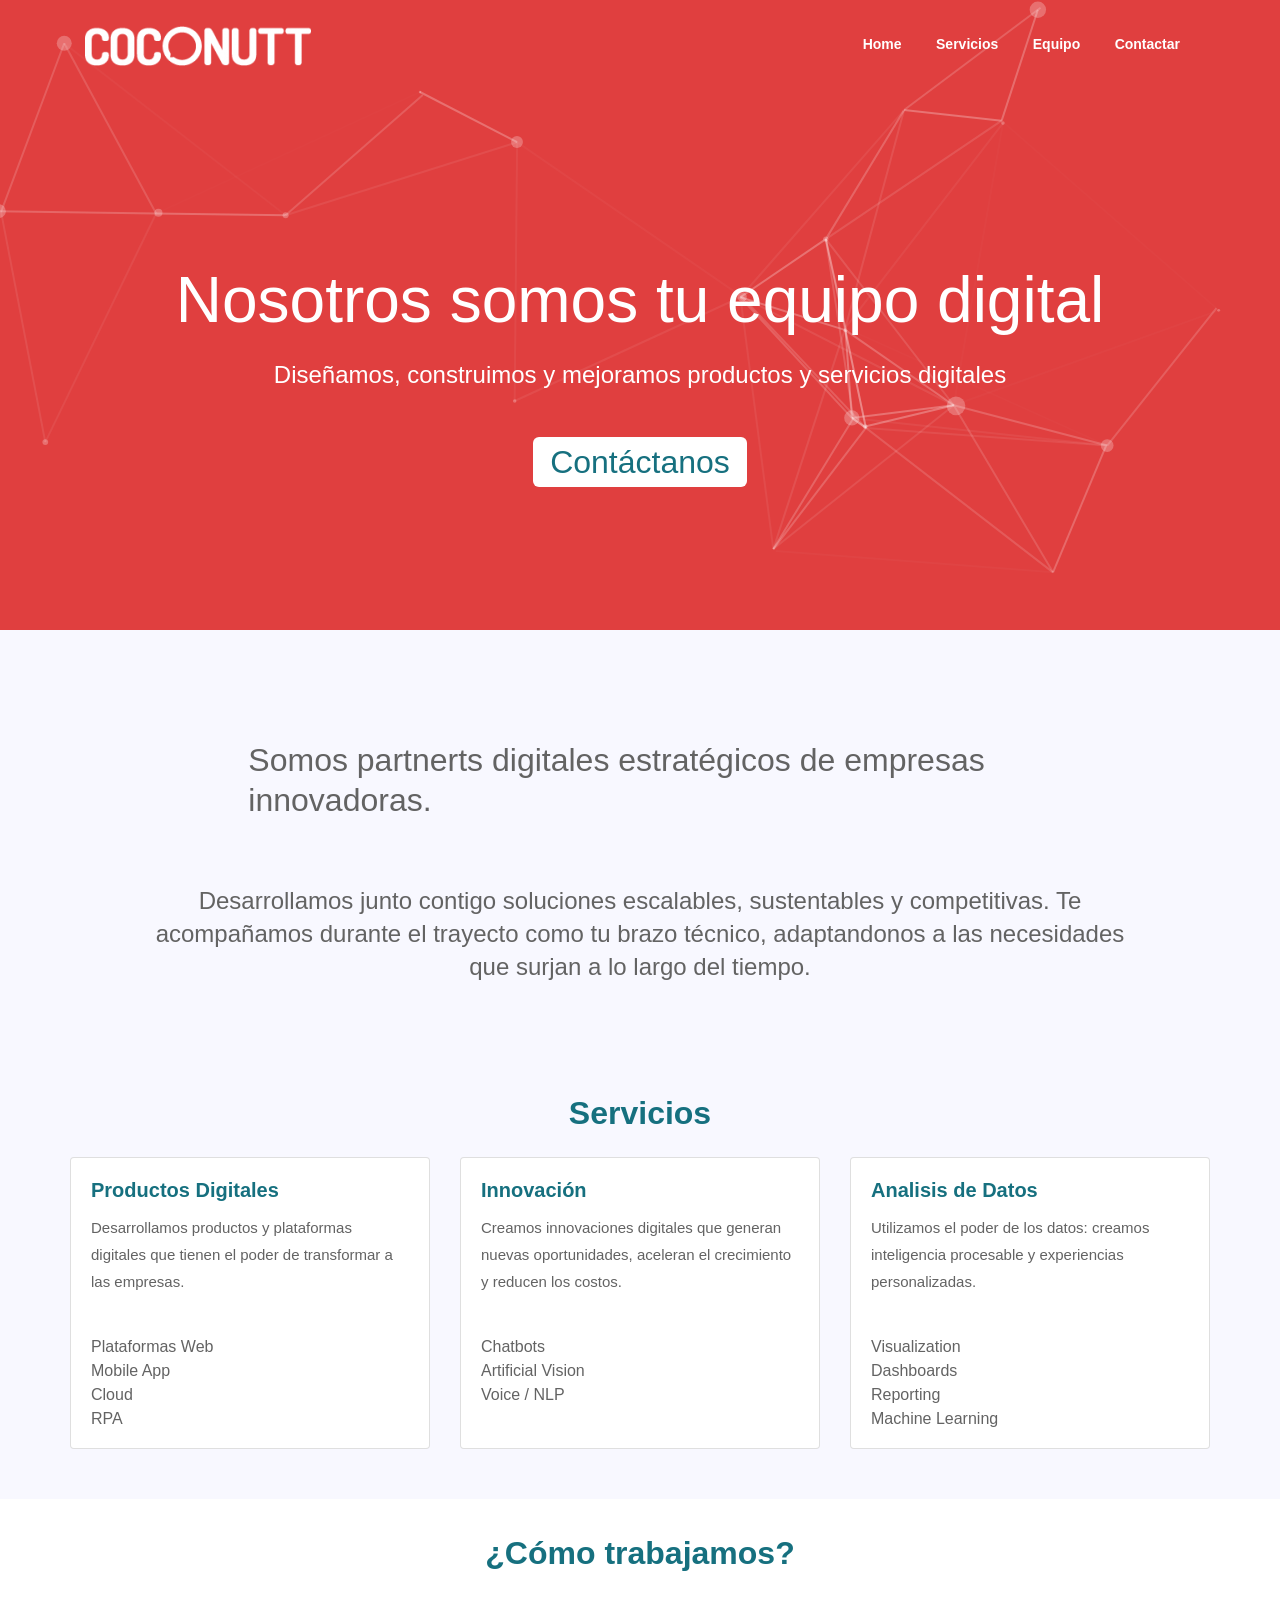
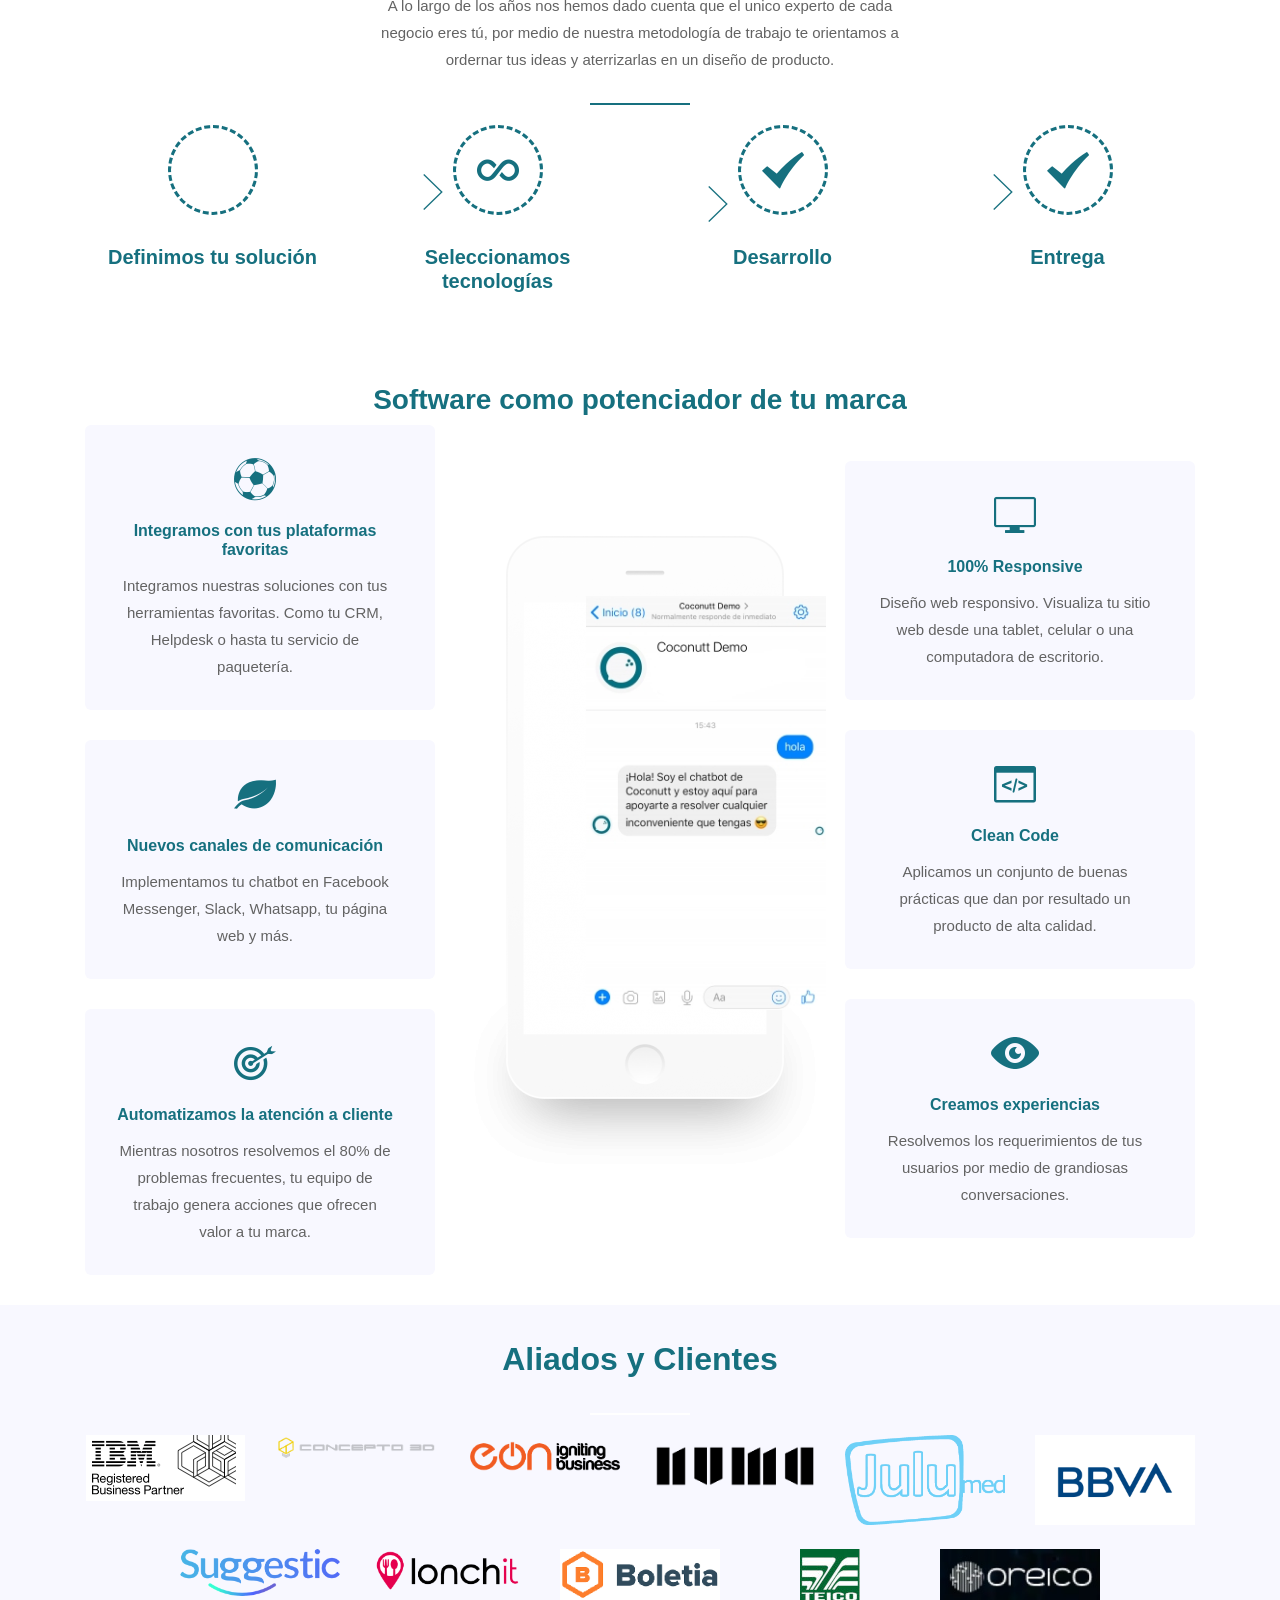
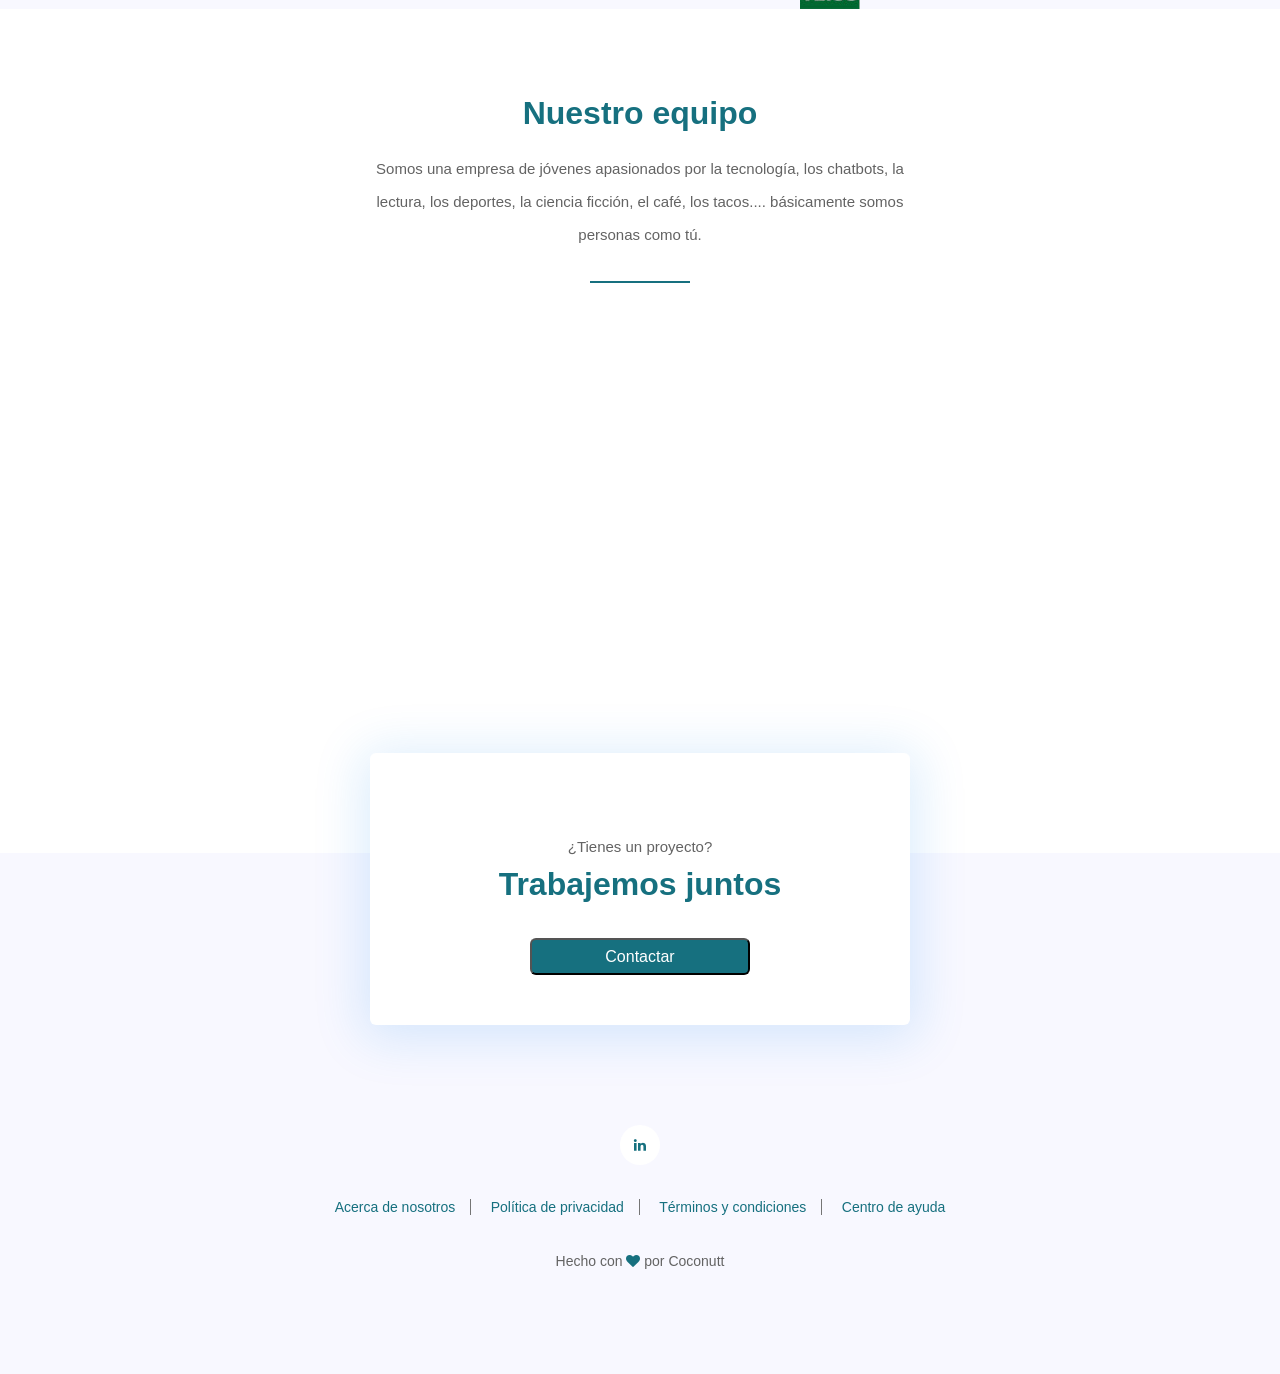
<file: index.html>
<!doctype html>
<html lang="en">
   <head>
      <meta charset="UTF-8">
      <meta name="description" content="">
      <meta http-equiv="X-UA-Compatible" content="IE=edge">
      <meta name="viewport" content="width=device-width, initial-scale=1, shrink-to-fit=no">
      <!-- The above 4 meta tags *must* come first in the head; any other head content must come *after* these tags -->
      <!-- Title  -->
      <title>Coconutt - Atención a cliente con Inteligencia Artificial</title>
      <!-- Favicon  -->
      <link rel="icon" href="assets/icons/29089382-0-foto-perfil-verde-co.png">
      <!-- Style CSS -->
      <link rel="stylesheet" href="style.css">
      <!-- <link href="https://unpkg.com/tailwindcss@^1.0/dist/tailwind.min.css" rel="stylesheet"> -->
   </head>
   <body class="apland-rajshahi-version">
      <!-- Preloader -->
      <div id="preloader">
         <div class="apland-load"></div>
      </div>
      <!--registro  Modal -->
      <div class="modal fade" id="exampleModal" tabindex="-1" role="dialog" aria-labelledby="exampleModalLabel"
         aria-hidden="true">
         <div class="modal-dialog" role="document" style="margin-top: 6rem;">
            <div class="modal-content">
               <div class="modal-header">
                  <h5 class="modal-title" id="exampleModalLabel">Contáctanos</h5>
                  <button type="button" class="close" data-dismiss="modal" aria-label="Close">
                  <span aria-hidden="true">&times;</span>
                  </button>
               </div>
               <div class="modal-body">
                  <script charset="utf-8" type="text/javascript" src="//js.hsforms.net/forms/shell.js"></script>
                  <script>
                     hbspt.forms.create({
                         portalId: "3052732",
                         formId: "0ac60a38-6502-4aac-b3eb-a36c41a5838d"
                     });
                  </script>
               </div>
            </div>
         </div>
      </div>
      <!--registro  Modal -->
      <!-- ***** Header Start ***** -->
      <header class="header_area white-nav">
         <div class="main_header_area">
            <div class="classy-nav-container breakpoint-off">
               <div class="container">
                  <nav class="classy-navbar justify-content-between" id="aplandNav">
                     <!-- Logo -->
                     <a class="nav-brand" href="index.html"><img
                        src="assets/icons/1536193004-34114191-226x40-Recurso-26.png" alt=""></a>
                     <!-- Navbar Toggler -->
                     <div class="classy-navbar-toggler">
                        <span class="navbarToggler"><span></span><span></span><span></span></span>
                     </div>
                     <!-- Menu -->
                     <div class="classy-menu">
                        <!-- close btn -->
                        <div class="classycloseIcon">
                           <div class="cross-wrap"><span class="top"></span><span class="bottom"></span></div>
                        </div>
                        <!-- Nav Start -->
                        <div class="classynav">
                           <ul id="corenav">
                              <li class="active"><a href="#home">Home</a></li>
                              <li><a href="#servicios">Servicios</a></li>
                              <li><a href="#team">Equipo</a></li>
                              <!--li><a href="#">Blog</a>
                                 <ul class="dropdown">
                                     <li><a href="blog-card.html">Blog Card</a></li>
                                     <li><a href="blog-card-sidebar.html">Blog Card Sidebar</a></li>
                                     <li><a href="https://medium.com/coconutt-chatbots-en-espa%C3%B1ol/7-beneficios-de-tener-un-chatbot-en-tu-negoc">7 Beneficios de tener un chatbot en tu negocio</a></li>
                                     <li><a href="https://medium.com/coconutt-chatbots-en-español/5-razones-por-las-cuales-las-empresas-que-no-tengan-un-chatbot-quebrarán-en-el-2025-4c2829056135">Empresas quebrarán 2025</a></li>
                                     <li><a href="https://medium.com/coconutt-chatbots-en-español/en-el-futuro-todos-tendremos-nuestra-propia-inteligencia-artificial-57bea6944407">El futuro de la IA</a></li>
                                 </ul>
                                 </li-->
                              <li><a href="#contact">Contactar</a></li>
                           </ul>
                        </div>
                        <!-- Nav End -->
                     </div>
                  </nav>
               </div>
            </div>
         </div>
      </header>
      <!-- ***** Header End ***** -->
      <!-- ***** Header Start ***** -->
      <header class="video_on_header" id="home">
         <div class="video_on_header__container" id="particles-js">
         </div>
         <div class="video_on_header__body">
            <div class="video_on_header__text_white video_on_header__text_white--head">Nosotros somos tu equipo digital
            </div>
            <p class="video_on_header__text_white video_on_header__text_white--body mt-10 body__interline">
               Diseñamos, construimos y mejoramos productos y servicios digitales
            </p>
            <button class="btn btnme_contact_me"  data-toggle="modal" data-target="#exampleModal">Contáctanos</button>
         </div>
      </header>
      <!-- ***** Header STOP***** -->
      <!-- ***** Price and Plans Area Start ***** -->
      <div class="price_plan_area section_padding_100_70 row" id="servicios">
         <section class="row que_hacemos" id="que_hacemos">
            <p class="offset-md-2 col-md-8 que_hacemos__title text-ligth title__interline">
               Somos partnerts digitales estratégicos de empresas innovadoras.
            </p>
            <p class="que_hacemos__body text-ligth offset-1 col-10 mt-5 body__interline">
               Desarrollamos junto contigo soluciones escalables, sustentables y competitivas. Te acompañamos durante
               el trayecto como tu brazo técnico, adaptandonos a las necesidades que surjan a lo largo del tiempo.
            </p>
         </section>
         <div class="container">
            <div class="row justify-content-center">
               <div class="col-12 col-sm-8 col-lg-6">
                  <!-- Section Heading -->
                  <div class="section_heading text-center">
                     <h3>Servicios</h3>
                  </div>
               </div>
            </div>
            <div class="row services__carrousel--display">
               <div id="carouselExampleIndicators" class="carousel slide" data-ride="carousel">
                  <ol class="carousel-indicators">
                     <li data-target="#carouselExampleIndicators" data-slide-to="0" class="active"></li>
                     <li data-target="#carouselExampleIndicators" data-slide-to="1"></li>
                     <li data-target="#carouselExampleIndicators" data-slide-to="2"></li>
                  </ol>
                  <div class="carousel-inner">
                     <div class="carousel-item active">
                        <div class="card card-deck--pointer" data-toggle="modal" data-target="#exampleModal">
                           <div class="card-body">
                              <h5 class="card-title card-title--xl">Productos Digitales</h5>
                              <p class="card-text">Desarrollamos productos y plataformas digitales que tienen el
                                 poder de
                                 transformar a las empresas.
                              </p>
                              <br>
                              <ul>
                                 <li>Plataformas Web</li>
                                 <li>Mobile App </li>
                                 <li>Cloud</li>
                                 <li>RPA</li>
                              </ul>
                           </div>
                        </div>
                     </div>
                     <div class="carousel-item">
                        <div class="card card-deck--pointer" data-toggle="modal" data-target="#exampleModal">
                           <div class="card-body">
                              <h5 class="card-title card-title--xl">Innovación</h5>
                              <p class="card-text">Creamos innovaciones digitales que generan nuevas
                                 oportunidades,
                                 aceleran el crecimiento y reducen los costos.
                              </p>
                              <br>
                              <ul>
                                 <li>Chatbots</li>
                                 <li>Artificial Vision </li>
                                 <li>Voice / NLP</li>
                              </ul>
                           </div>
                        </div>
                     </div>
                     <div class="carousel-item">
                        <div class="card card-deck--pointer" data-toggle="modal" data-target="#exampleModal">
                           <div class="card-body">
                              <h5 class="card-title card-title--xl">Analisis de Datos</h5>
                              <p class="card-text">Utilizamos el poder de los datos: creamos inteligencia
                                 procesable y
                                 experiencias personalizadas.
                              </p>
                              <br>
                              <ul>
                                 <li>Visualization - Dashboards</li>
                                 <li>Reporting</li>
                                 <li>Machine Learning</li>
                              </ul>
                           </div>
                        </div>
                     </div>
                  </div>
                  <a class="carousel-control-prev" href="#carouselExampleIndicators" role="button" data-slide="prev">
                  <span class="carousel-control-prev-icon" aria-hidden="true"></span>
                  <span class="sr-only">Previous</span>
                  </a>
                  <a class="carousel-control-next" href="#carouselExampleIndicators" role="button" data-slide="next">
                  <span class="carousel-control-next-icon" aria-hidden="true"></span>
                  <span class="sr-only">Next</span>
                  </a>
               </div>
            </div>
            <div class="row justify-content-center  services__block--display">
               <div class="card-deck">
                  <div class="card card-deck--pointer" data-toggle="modal" data-target="#exampleModal">
                     <div class="card-body card-body--red">
                        <div class="flip-container" s="this.classList.toggle('hover');">
                           <div class="flipper">
                              <div class="front">
                                 <h5 class="card-title card-title--xl">Productos Digitales</h5>
                                 <p class="card-text">Desarrollamos productos y plataformas digitales que tienen el poder de
                                    transformar a las empresas.
                                 </p>
                                 <br>
                                 <ul>
                                    <li>Plataformas Web</li>
                                    <li>Mobile App </li>
                                    <li>Cloud</li>
                                    <li>RPA</li>
                                 </ul>
                              </div>
                              <div class="back">
                                 <ul class="text-center">
                                    <li>Plataformas Web</li>
                                    <li>Mobile App </li>
                                    <li>Cloud</li>
                                    <li>RPA</li>
                                 </ul>
                              </div>
                           </div>
                        </div>
                     </div>
                  </div>
                  <div class="card card-deck--pointer" data-toggle="modal" data-target="#exampleModal">
                     <div class="card-body card-body--red">
                        <div class="flip-container" s="this.classList.toggle('hover');">
                           <div class="flipper">
                              <div class="front">
                                 <h5 class="card-title card-title--xl">Innovación</h5>
                                 <p class="card-text">Creamos innovaciones digitales que generan nuevas oportunidades,
                                    aceleran el crecimiento y reducen los costos.
                                 </p>
                                 <br>
                                 <ul>
                                    <li>Chatbots</li>
                                    <li>Artificial Vision </li>
                                    <li>Voice / NLP</li>
                                 </ul>
                              </div>
                              <div class="back">
                                 <ul>
                                    <li>Chatbots</li>
                                    <li>Artificial Vision </li>
                                    <li>Voice / NLP</li>
                                 </ul>
                              </div>
                           </div>
                        </div>
                     </div>
                  </div>
                  
                   <div class="card card-deck--pointer" data-toggle="modal" data-target="#exampleModal">
                        <div class="card-body card-body--red">
                            <div class="flip-container" s="this.classList.toggle('hover');">
                                <div class="flipper">
                                    <div class="front">
                                        <h5 class="card-title card-title--xl">Analisis de Datos</h5>
                                        <p class="card-text">Utilizamos el poder de los datos: creamos inteligencia procesable y
                                            experiencias personalizadas.
                                            </p>
                                        <br>
                                        <ul>
                                            <li>Visualization </li>
                                            <li>Dashboards</li>
                                            <li>Reporting</li>
                                            <li>Machine Learning</li>
                                        </ul>
                                    </div>
                                    <div class="back">
                                        <ul>
                                            <li>Visualization </li>
                                            <li>Dashboards</li>
                                            <li>Reporting</li>
                                            <li>Machine Learning</li>
                                        </ul>
                                    </div>
                                </div>
                            </div>
                        </div>
                  </div>
               </div>
            </div>
         </div>
      </div>
      <!-- ***** Price and Plans Area End ***** -->
      <!-- ***** Work Process Area Start ***** -->
      <section class="work_process_area section_padding_100_50">
         <div class="container">
            <div class="row justify-content-center">
               <div class="col-12 col-sm-8 col-lg-6">
                  <!-- Section Heading -->
                  <div class="section_heading text-center">
                     <h3>¿Cómo trabajamos?</h3>
                     <p>A lo largo de los años nos hemos dado cuenta que el unico experto de cada negocio eres tú,
                        por medio de nuestra metodología de trabajo te orientamos a ordernar tus ideas y
                        aterrizarlas en un diseño de producto.
                     </p>
                     <div class="line"></div>
                  </div>
               </div>
            </div>
            <div class="row justify-content-between">
               <!-- Single Work Step -->
               <div class="col-12 col-sm-4 col-md-3">
                  <div class="single_work_step">
                     <div class="step-icon">
                        <i class="far fa-lightbulb"></i>
                     </div>
                     <h5>Definimos tu solución</h5>
                  </div>
               </div>
               <!-- Single Work Step -->
               <div class="col-12 col-sm-4 col-md-3">
                  <div class="single_work_step">
                     <div class="step-icon">
                        <i class="icofont-infinite"></i>
                     </div>
                     <h5>Seleccionamos tecnologías</h5>
                  </div>
               </div>
               <!-- Single Work Step -->
               <div class="col-12 col-sm-4 col-md-3">
                  <div class="single_work_step">
                     <div class="step-icon">
                        <i class="icofont-tick-mark"></i>
                     </div>
                     <h5>Desa<i class="fas fa-lightbulb"></i>rrollo</h5>
                  </div>
               </div>
               <div class="col-12 col-sm-4 col-md-3">
                  <div class="single_work_step">
                     <div class="step-icon">
                        <i class="icofont-tick-mark"></i>
                     </div>
                     <h5>Entrega</h5>
                  </div>
               </div>
            </div>
         </div>
      </section>
      <!-- ***** Work Process Area End ***** -->
      <!-- ***** Product Area Start ***** -->
      <section class="about_area section_padding_50" id="features">
         <div class="container">
            <div class="row justify-content-center">
               <div class="col-12 col-sm-8 col-lg-6">
                  <!-- Section Heading -->
                  <div class=" text-center">
                     <!-- <h6>Beneficios de trabajar con nosotros</h6> -->
                     <h3>Software como potenciador de tu marca</h3>
                     <div class="line"></div>
                  </div>
               </div>
            </div>
            <div class="row justify-content-center align-items-center">
               <div class="col-12 col-sm-8 col-md-6 col-lg-4">
                  <div class="about_product_discription">
                     <div class="row">
                        <!-- Single About Area -->
                        <div class="col-12">
                           <div class="single_about_part wow fadeInUp" data-wow-delay="0.2s">
                              <div class="feature_icon">
                                 <i class="icofont-soccer"></i>
                              </div>
                              <h6>Integramos con tus plataformas favoritas</h6>
                              <p class="text-ligth">Integramos nuestras soluciones con tus herramientas favoritas. Como tu CRM,
                                 Helpdesk o hasta tu servicio de paquetería.
                              </p>
                           </div>
                        </div>
                        <!-- Single About Area -->
                        <div class="col-12">
                           <div class="single_about_part wow fadeInUp" data-wow-delay="0.4s">
                              <div class="feature_icon">
                                 <i class="icofont-leaf"></i>
                              </div>
                              <h6>Nuevos canales de comunicación</h6>
                              <p class="text-ligth">Implementamos tu chatbot en Facebook Messenger, Slack, Whatsapp, tu página web y
                                 más.
                              </p>
                           </div>
                        </div>
                        <!-- Single About Area -->
                        <div class="col-12">
                           <div class="single_about_part wow fadeInUp" data-wow-delay="0.6s">
                              <div class="feature_icon">
                                 <i class="icofont-bullseye"></i>
                              </div>
                              <h6>Automatizamos la atención a cliente</h6>
                              <p>Mientras nosotros resolvemos el 80% de problemas frecuentes, tu equipo de trabajo
                                 genera acciones que ofrecen valor a tu marca.
                              </p>
                           </div>
                        </div>
                     </div>
                  </div>
               </div>
               <!-- About Product Thumb Area -->
               <div class="col-12 col-md-8 col-lg-4">
                  <div class="about_product_thumb text-center my-5 my-lg-0">
                     <div class="phoneCoco">
                        <img src="assets/imgs/1550519229-29084837-250x440x250x445x0x1-82991.jpg" alt="">
                     </div>
                  </div>
               </div>
               <div class="col-12 col-sm-8 col-md-6 col-lg-4">
                  <div class="about_product_discription">
                     <div class="row">
                        <!-- Single About Area -->
                        <div class="col-12">
                           <div class="single_about_part wow fadeInUp" data-wow-delay="0.2s">
                              <div class="feature_icon">
                                 <i class="icofont-computer"></i>
                              </div>
                              <h6>100% Responsive</h6>
                              <p class="text-ligth">Diseño web responsivo. Visualiza tu sitio web desde una tablet, celular o una
                                 computadora de escritorio.
                              </p>
                           </div>
                        </div>
                        <!-- Single About Area -->
                        <div class="col-12">
                           <div class="single_about_part wow fadeInUp" data-wow-delay="0.4s">
                              <div class="feature_icon">
                                 <i class="icofont-code"></i>
                              </div>
                              <h6>Clean Code</h6>
                              <p>Aplicamos un conjunto de buenas prácticas que dan por resultado un producto de
                                 alta calidad.
                              </p>
                           </div>
                        </div>
                        <!-- Single About Area -->
                        <div class="col-12">
                           <div class="single_about_part wow fadeInUp" data-wow-delay="0.6s">
                              <div class="feature_icon">
                                 <i class="icofont-eye-alt"></i>
                              </div>
                              <h6>Creamos experiencias</h6>
                              <p class="text-ligth">Resolvemos los requerimientos de tus usuarios por medio de grandiosas
                                 conversaciones.
                              </p>
                           </div>
                        </div>
                     </div>
                  </div>
               </div>
            </div>
         </div>
      </section>
      <!-- ***** Product Area End ***** -->
      <!-- ***** Testimonial Area Start ***** -->
      <div class="testimonial_area bg-img section_margin_30">
         <div class="container">
            <div class="row justify-content-center">
               <div class="col-12 col-sm-8 col-lg-6">
                  <!-- Section Heading -->
                  <div class="section_heading white text-center">
                     <h3>Aliados y Clientes</h3>
                     <!-- <p>Appland is completely creative, lightweight, clean &amp; super responsive app landing page. -->
                     <!-- </p> -->
                     <div class="line"></div>
                  </div>
               </div>
            </div>
            <div class="row justify-content-center">
               <div class="col-2">
                  <img src="img/brands/1unnamed.png" alt="">
               </div>
               <div class="col-2">
                  <img src="img/brands/2unnamed.png" alt="">
               </div>
               <div class="col-2">
                  <img src="img/brands/3unnamed.png" alt="">
               </div>
               <div class="col-2">
                  <img src="img/brands/4unnamed.png" alt="">
               </div>
               <div class="col-2">
                  <img src="img/brands/5unnamed.png" alt="">
               </div>
               <div class="col-2">
                  <img src="img/brands/6unnamed.jpg" alt="">
               </div>
            </div>
            <br>
            <div class="row justify-content-center">
               <div class="col-2">
                  <img src="img/brands/7unnamed.png" alt="">
               </div>
               <div class="col-2">
                  <img src="img/brands/8unnamed.png" alt="">
               </div>
               <div class="col-2">
                  <img src="img/brands/10unnamed.png" alt="">
               </div>
               <div class="col-2">
                  <img src="img/brands/11unnamed.jpg" alt="">
               </div>
               <div class="col-2">
                  <img src="img/brands/oreico.jpg" alt="">
               </div>
            </div>
         </div>
      </div>
      <!-- ***** Testimonial Area End ***** -->
      <!-- ***** Our Advisor Area Start ***** -->
      <section class="our_advisor_area section_padding_100_70" id="team">
         <div class="container">
            <div class="row justify-content-center">
               <div class="col-12 col-sm-8 col-lg-6">
                  <!-- Section Heading -->
                  <div class="section_heading text-center">
                     <h3>Nuestro equipo</h3>
                     <p class="text-ligth body__interline">Somos una empresa de jóvenes apasionados por la tecnología, los chatbots, la lectura, los
                        deportes, la ciencia ficción, el café, los tacos.... básicamente somos personas como tú.
                     </p>
                     <div class="line"></div>
                  </div>
               </div>
            </div>
         </div>
      </section>
      <!-- ***** Our advisor Area End ***** -->
      <!-- ***** Map Area Start ***** -->
      <div class="map_contact_address_area" id="contact">
         <div class="map_area" id="googleMap">
            <iframe
               src="https://www.google.com/maps/embed?pb=!1m18!1m12!1m3!1d704.6746312289335!2d-99.17330745991795!3d19.43352208916014!2m3!1f0!2f0!3f0!3m2!1i1024!2i768!4f13.1!3m3!1m2!1s0x85d1f8b48331803f%3A0x231a1d9275a1a199!2sGutenberg%2051%2C%20Ver%C3%B3nica%20Anz%C3%BAres%2C%20Miguel%20Hidalgo%2C%2011300%20Ciudad%20de%20M%C3%A9xico%2C%20CDMX%2C%20M%C3%A9xico!5e0!3m2!1ses!2sus!4v1573085174332!5m2!1ses!2sus"
               width="600" height="450" frameborder="0" style="border:0" allowfullscreen></iframe>
         </div>
      </div>
      <!-- ***** Map Area End ***** -->
      <!-- ***** Message Now Area Start ***** -->
      <section class="message_now_area bg-gray wow fadeInUp" data-wow-delay="0.5s">
         <div class="container">
            <div class="row">
               <div class="offset-md-3 col-md-6 col-12">
                  <div class="apland-contact-form">
                     <!-- Message Title -->
                     <div class="message_title">
                        <div class="section_heading text-center 
                           display: flex;
                           flex-direction: column;
                           justify-content: center;
                           justify-items: center;
                           ">
                           <p>¿Tienes un proyecto?</p>
                           <h3>Trabajemos juntos</h3>
                        </div>
                     </div>
                     <button class="btn__coconutt" data-toggle="modal" data-target="#exampleModal" >Contactar</button>
                  </div>
               </div>
            </div>
         </div>
      </section>
      <!-- ***** Message Now Area End ***** -->
      <!-- ***** Footer Area Start ***** -->
      <footer class="footer_area">
         <div class="footer_bottom_area">
            <div class="container">
               <div class="row">
                  <!-- Footer Social Area -->
                  <div class="col-12">
                     <div class="footer_social_area">
                        <a href="https://es.linkedin.com/company/coconutt" data-toggle="tooltip" data-placement="top" title="Linkedin" target="_blank"><i
                           class="fa fa-linkedin"></i></a>
                     </div>
                     <!-- Footer Menu Area -->
                     <div class="footer_menu">
                        <ul>
                           <li><a href="#">Acerca de nosotros</a></li>
                           <li><a href="#">Política de privacidad</a></li>
                           <li><a href="#">Términos y condiciones</a></li>
                           <li><a href="#">Centro de ayuda</a></li>
                        </ul>
                     </div>
                  </div>
               </div>
            </div>
         </div>
         <div class="footer_copywrite_area">
            <div class="container">
               <div class="row">
                  <div class="col-12">
                     <!-- Footer Copwrite Area -->
                     <div class="footer_bottom text-center">
                        <p>Hecho con <i class="fa fa-heart"></i> por Coconutt</p>
                     </div>
                  </div>
               </div>
            </div>
         </div>
      </footer>
      <!-- ***** Footer Area End ***** -->
      <!-- ***** All jQuery Plugins ***** -->
      <!-- jQuery(necessary for all JavaScript plugins) -->
      <script src="js/jquery/jquery-2.2.4.min.js"></script>
      <!-- Popper js -->
      <script src="js/bootstrap/popper.min.js"></script>
      <!-- Bootstrap js -->
      <script src="js/bootstrap/bootstrap.min.js"></script>
      <!-- Nav js -->
      <script src="js/classy-nav.min.js"></script>
      <!-- Plugins js -->
      <script src="js/include-all-plugins.min.js"></script>
      <!-- Active js -->
      <script src="js/active.js"></script>
      <script src="js/particles.js"></script>
      <script>
         /* particlesJS.load(@dom-id, @path-json, @callback (optional)); */
         particlesJS.load('particles-js', 'js/json.json', function() {
         console.log('callback - particles.js config loaded');
         });
      </script>
      <!-- Start of HubSpot Embed Code -->
      <script type="text/javascript" id="hs-script-loader" async defer src="//js.hs-scripts.com/3052732.js"></script>
      <!-- End of HubSpot Embed Code -->
   </body>
</html>
</file>
<file: style.css>
@import url("https://fonts.googleapis.com/css?family=Poppins:200,300,400,500,600,700");
@import url(css/bootstrap.min.css);
@import url(css/classy-nav.min.css);
@import url(css/animate.css);
@import url(css/owl.carousel.min.css);
@import url(css/magnific-popup.css);
@import url(css/font-awesome.min.css);
@import url(css/icofont.min.css);

/* -----------------
:: 2.0 Extend CSS
----------------- */

body>* {
	font-family: "Roboto", sans-serif;
	font-weight: 300 !important;
}

.apland-btn,
#scrollUp,
.welcome_slider .owl-dot.active::after,
.testimonial_area .owl-dots .owl-dot.active,
.newsletter-form-area .button,
.download_app_area,
.footer_social_area a:hover,
.footer_social_area a:focus,
.tooltip-inner {
	background-color: #16707f;
}

.btn__coconutt {
	background: #16707f;
	color: #fff;
	width: 50%;
	margin-left: 25%;
	margin-top: 10px;
	padding: 0px 1rem;
	height: 37px;
	border-radius: 6px;
}

.btn__coconutt:hover {
	background: #e03f3f;
	color: #fff;
	width: 50%;
}

.btnme_contact_me:hover {
	color: #e03f3f;
}

.btnme_contact_me {
	margin-top: 20px;
	background: white;
	color: #16707f;
	font-size: 2rem;
	padding: 0px 1rem;
	border-radius: 6px;
}

.apland-load,
.message_now_area input:focus,
.message_now_area textarea:focus {
	border-color: #16707f;
}

.section_heading h3 span,
.apland-btn:hover,
.apland-btn:focus,
.apland-btn.btn-4,
.classy-nav-container a:hover,
.classy-nav-container a:focus,
.welcome_slider .owl-dot.active,
.single_price_plan .price,
.download_app_text>a,
.footer_bottom p i,
.footer_bottom a,
.footer_menu a:hover,
.single_footer_area a:hover {
	color: #16707f;
}

p {
	color: #636363;
}

.arrow::before {
	border-top-color: #16707f !important;
}

.apland-btn {
	color: #ffffff;
}

.apland-btn:hover,
.apland-btn:focus,
.download_app_text>a {
	background-color: #ffffff;
}


/* ------------------
:: 3.0 Common CSS
------------------ */

@import url("https://fonts.googleapis.com/css?family=Roboto:300&display=swap");
* {
	margin: 0;
	padding: 0;
}

body {
	font-family: "Roboto", sans-serif;
	color: #636363;
}

h1,
h2,
h3,
h4,
h5,
h6 {
	color: #16707f;
	font-weight: 600;
}

p {
	color: #636363;
	font-weight: 400;
	line-height: 1.8;
	font-size: 15px;
}

a,
a:hover,
a:focus,
a:active {
	-webkit-transition-duration: 500ms;
	transition-duration: 500ms;
	text-decoration: none;
	outline: none;
	font-weight: 600;
	font-size: 14px;
	color: #16707f;
}

ol,
ul {
	margin: 0;
	padding: 0;
}

ol li,
ul li {
	list-style: none;
}

img {
	height: auto;
	max-width: 100%;
}

.apland-table {
	display: table;
	z-index: 100;
	position: absolute;
	width: 100%;
	height: 100%;
}

.apland-table-cell {
	display: table-cell;
	vertical-align: middle;
}

.btn:hover,
.btn:focus {
	box-shadow: 0 6px 50px 8px rgba(21, 131, 233, 0.125);
}

.m-0 {
	margin: 0;
}

.mt-0 {
	margin-top: 0;
}

.mt-15 {
	margin-top: 15px;
}

.mt-30 {
	margin-top: 30px;
}

.mt-50 {
	margin-top: 50px;
}

.mb-0 {
	margin-bottom: 0;
}

.mb-15 {
	margin-bottom: 15px;
}

.mb-30 {
	margin-bottom: 30px;
}

.mb-50 {
	margin-bottom: 50px;
}

.mb-100 {
	margin-bottom: 100px;
}

.ml-0 {
	margin-left: 0;
}

.ml-15 {
	margin-left: 15px;
}

.ml-30 {
	margin-left: 30px;
}

.ml-50 {
	margin-left: 50px;
}

.mr-0 {
	margin-right: 0;
}

.mr-15 {
	margin-right: 15px;
}

.mr-30 {
	margin-right: 30px;
}

.mr-50 {
	margin-right: 50px;
}

.section_padding_150 {
	padding: 150px 0;
}

.section_padding_100 {
	padding: 100px 0;
}

.section_padding_0 {
	padding: 0;
}

.section_padding_100_0 {
	padding: 100px 0 0 0;
}

.section_padding_0_100 {
	padding: 0 0 100px 0;
}

.section_padding_60 {
	padding: 60px 0;
}

.section_padding_200 {
	padding: 200px 0;
}

.section_padding_100_50 {
	padding-top: 0px;
	padding-bottom: 40px;
}

.section_padding_100_70 {
	padding-top: 50px;
	padding-bottom: 50px;
}

.section_margin_30 {
	margin-top: 30px;
}

.section_heading {
	position: relative;
	z-index: 1;
	margin-bottom: 20px;
	margin-top: 30px;
}

.section_heading h6 {
	text-transform: uppercase;
	margin-bottom: 1rem;
	font-size: 18px;
}

@media only screen and (max-width: 767px) {
	.section_heading h6 {
		font-size: 1rem;
	}
}

.section_heading h3 {
	margin-bottom: 15px;
	font-size: 2rem;
	line-height: 1.5;
}

@media only screen and (min-width: 992px) and (max-width: 1199px) {
	.section_heading h3 {
		font-size: 1.7rem;
	}
}

@media only screen and (min-width: 768px) and (max-width: 991px) {
	.section_heading h3 {
		font-size: 1.7rem;
	}
}

@media only screen and (max-width: 767px) {
	.section_heading h3 {
		font-size: 1.4rem;
	}
}

@media only screen and (min-width: 576px) and (max-width: 767px) {
	.section_heading h3 {
		font-size: 1.6rem;
	}
}

.section_heading p {
	margin-bottom: 0;
}

@media only screen and (max-width: 767px) {
	.section_heading p {
		font-size: 14px;
	}
}

.section_heading .line {
	width: 100px;
	height: 2px;
	background-color: #16707f;
	margin: 30px auto 0;
}

.section_heading.white h3,
.section_heading.white h6 {
	color: #16707f;
}

.section_heading.white .line {
	background-color: #ffffff;
}

.section_heading.white p {
	color: rgba(255, 255, 255, 0.6);
}

@media only screen and (min-width: 480px) and (max-width: 767px) {
	.container {
		max-width: 450px;
	}
}

@media only screen and (min-width: 576px) and (max-width: 767px) {
	.container {
		max-width: 540px;
	}
}

.shortcode_area:nth-child(2n+1) {
	background-color: #f8f8ff;
}

.apland-btn {
	border: 2px solid transparent;
	display: inline-block;
	font-size: 14px;
	font-weight: 600;
	padding: 16px 35px;
	position: relative;
	z-index: 1;
	border-radius: 6px;
	line-height: 1;
}

@media only screen and (min-width: 768px) and (max-width: 991px) {
	.apland-btn {
		padding: 14px 25px;
	}
}

@media only screen and (max-width: 767px) {
	.apland-btn {
		padding: 14px 19px;
	}
}

.apland-btn:hover,
.apland-btn:focus {
	background-color: #ffffff;
	font-size: 14px;
}

.apland-btn.btn-2 {
	background-color: transparent;
	color: #16707f;
	border: 2px solid #ebebeb;
}

.apland-btn.btn-2:hover,
.apland-btn.btn-2:focus {
	border: 2px solid #16707f;
}

.apland-btn.btn-3 {
	background-color: transparent;
	color: #ffffff;
	border: 2px solid #636363;
}

.apland-btn.btn-3:hover,
.apland-btn.btn-3:focus {
	border: 2px solid #16707f;
}

.apland-btn.btn-4 {
	background-color: #ffffff;
	box-shadow: 0 2px 15px 3px rgba(7, 10, 87, 0.1);
}

.apland-btn.btn-4:hover,
.apland-btn.btn-4:focus {
	background-color: #16707f;
	color: #ffffff;
}

.bg-gray {
	background-color: #f8f8ff;
}

.bg-overlay {
	position: relative;
	z-index: 1;
}

.bg-overlay::after {
	position: absolute;
	width: 100%;
	height: 100%;
	top: 0;
	left: 0;
	content: "";
	background-color: #16707f;
	opacity: 0.95;
	z-index: -1;
}

.bg-black-overlay {
	position: relative;
	z-index: 1;
}

.bg-black-overlay::after {
	position: absolute;
	width: 100%;
	height: 100%;
	top: 0;
	left: 0;
	content: "";
	background-color: #000000;
	opacity: 0.6;
	z-index: -1;
}

.bg-img {
	background-position: center center;
	background-size: cover;
}

.mfp-image-holder .mfp-close,
.mfp-iframe-holder .mfp-close {
	color: #ffffff;
	text-align: center;
	padding-right: 0;
	width: 30px;
	height: 30px;
	border: 2px solid #ffffff;
	line-height: 26px;
	border-radius: 50%;
}

.mfp-bg {
	z-index: 99999;
	background: #16707f;
	opacity: 0.9;
}

.mfp-wrap {
	z-index: 999999;
}

.jarallax {
	position: relative;
	z-index: 0;
}

.jarallax .jarallax-img {
	position: absolute;
	object-fit: cover;
	font-family: "object-fit: cover;";
	top: 0;
	left: 0;
	width: 100%;
	height: 100%;
	z-index: -1;
}

.h-100vh {
	height: 100vh !important;
}

.welcome_area.h-100vh {
	padding-top: 0;
}


/* -----------------------
:: 4.0 Preloader CSS
----------------------- */

#preloader {
	overflow: hidden;
	height: 100%;
	left: 0;
	position: fixed;
	top: 0;
	width: 100%;
	z-index: 999999999999;
	background-color: #16707f;
}

.apland-load {
	-webkit-animation: apland-load 1500ms linear infinite;
	animation: apland-load 1500ms linear infinite;
	background-color: transparent;
	border-top-color: transparent;
	border-left-color: transparent;
	border-right-color: transparent;
	border-radius: 50%;
	border-style: solid;
	border-width: 2px;
	height: 50px;
	left: calc(50% - 25px);
	position: relative;
	top: calc(50% - 25px);
	width: 50px;
	z-index: 9;
}

@-webkit-keyframes apland-load {
	0% {
		-webkit-transform: rotate(0deg);
		transform: rotate(0deg);
	}
	100% {
		-webkit-transform: rotate(360deg);
		transform: rotate(360deg);
	}
}

@keyframes apland-load {
	0% {
		-webkit-transform: rotate(0deg);
		transform: rotate(0deg);
	}
	100% {
		-webkit-transform: rotate(360deg);
		transform: rotate(360deg);
	}
}

#scrollUp {
	-webkit-transition-duration: 500ms;
	transition-duration: 500ms;
	border-radius: 50%;
	bottom: 40px;
	box-shadow: 0 6px 50px 8px rgba(21, 131, 233, 0.15);
	color: #ffffff;
	font-size: 16px;
	line-height: 40px;
	height: 40px;
	right: 40px;
	text-align: center;
	width: 40px;
}

#scrollUp i {
	line-height: 30px;
}

#scrollUp:hover,
#scrollUp:focus {
	background-color: #16707f;
}


/* -----------------------
:: 5.0 Header Area CSS
----------------------- */

.header_area {
	position: absolute;
	width: 100%;
	z-index: 9999;
	background-color: #16707f00;
}

.main_header_area {
	width: 100%;
	-webkit-transition-duration: 500ms;
	transition-duration: 500ms;
}

.is-sticky .main_header_area {
	box-shadow: 0 8px 50px 8px rgba(0, 0, 0, 0.15);
	z-index: 10000 !important;
	background-color: #ffffff;
	width: 100% !important;
}

.classy-nav-container {
	background-color: transparent;
	width: 100%;
}

.classy-nav-container .classy-navbar {
	height: 90px;
}

@media only screen and (max-width: 767px) {
	.classy-nav-container .classy-navbar {
		height: 70px;
	}
}

.classynav ul li .megamenu .single-mega .title {
	margin-bottom: 0.8rem;
}

.login-btn-area .btn {
	color: #ffffff;
}

.classynav ul li.megamenu-item>a:hover::after {
	-webkit-transform: rotate(180deg);
	transform: rotate(180deg);
}

.breakpoint-off .classynav ul li .dropdown {
	border-radius: 6px;
}

.breakpoint-on .classynav ul li ul li a {
	padding: 0 25px;
}

.breakpoint-on .classynav ul li.has-down.active>.dd-trigger,
.breakpoint-on .classynav ul li.megamenu-item.active>.dd-trigger {
	background-color: #16707f;
}


/* -----------------------
:: 6.0 Hero Area CSS
----------------------- */

.welcome_area {
	width: 100%;
	position: relative;
	z-index: 1;
	height: 850px;
	overflow: hidden;
}

@media only screen and (min-width: 992px) and (max-width: 1199px) {
	.welcome_area {
		height: 750px;
	}
}

@media only screen and (min-width: 768px) and (max-width: 991px) {
	.welcome_area {
		height: 650px;
	}
}

@media only screen and (max-width: 767px) {
	.welcome_area {
		height: 900px;
	}
}

.home_barisal {
	position: absolute;
	width: 100%;
	height: 100%;
	top: 0;
	left: 0;
	z-index: -1;
	background-size: cover !important;
	background-position: center bottom !important;
	background-repeat: no-repeat !important;
}

.home_barisal img {
	width: 100%;
}

@media only screen and (max-width: 767px) {
	.subscribe .welcome_area {
		height: 700px;
	}
}

@media only screen and (max-width: 767px) {
	.welcome_text_area {
		padding-top: 70px;
		margin-bottom: 50px;
	}
}

.welcome_text_area h2 {
	font-size: 3rem;
	margin-bottom: 30px;
}

@media only screen and (min-width: 992px) and (max-width: 1199px) {
	.welcome_text_area h2 {
		font-size: 2.5rem;
	}
}

@media only screen and (min-width: 768px) and (max-width: 991px) {
	.welcome_text_area h2 {
		font-size: 2.2rem;
	}
}

@media only screen and (max-width: 767px) {
	.welcome_text_area h2 {
		font-size: 1.7rem;
	}
}

@media only screen and (min-width: 480px) and (max-width: 767px) {
	.welcome_text_area h2 {
		font-size: 2rem;
	}
}

@media only screen and (min-width: 576px) and (max-width: 767px) {
	.welcome_text_area h2 {
		font-size: 2.2rem;
	}
}

.welcome_text_area h5 {
	color: #404040;
	font-weight: 400;
	line-height: 1.6;
}

@media only screen and (min-width: 768px) and (max-width: 991px) {
	.welcome_text_area h5 {
		font-size: 16px;
	}
}

@media only screen and (max-width: 767px) {
	.welcome_text_area h5 {
		font-size: 14px;
	}
}

.welcome_area_thumb {
	text-align: center;
	position: relative;
	z-index: 1;
}

.welcome_slider {
	overflow: hidden;
}

.welcome_slider .owl-dots {
	display: -webkit-box;
	display: -ms-flexbox;
	display: flex;
	-webkit-box-align: flex-end;
	-ms-flex-align: flex-end;
	-ms-grid-row-align: flex-end;
	align-items: flex-end;
	position: absolute;
	bottom: 80px;
	left: 80px;
	z-index: 100;
	width: 100%;
}

.welcome_slider .owl-dot {
	margin-right: 15px;
	color: #ffffff;
	font-size: 20px;
}

.welcome_slider .owl-dot.active {
	position: relative;
	z-index: 1;
	padding-right: 30px;
}

.welcome_slider .owl-dot.active::after {
	content: "";
	position: absolute;
	right: 0;
	width: 25px;
	height: 3px;
	bottom: 7px;
}

.subscribe-form {
	position: relative;
	z-index: 1;
	width: 100%;
	margin-top: 50px;
}

.subscribe-form .form-control {
	box-shadow: 0 6px 50px 8px rgba(21, 131, 233, 0.15);
	width: 100%;
	height: 70px;
	border-radius: 8px;
	border: none;
	background-color: #ffffff;
	font-size: 13px;
	padding: 0 30px;
}

@media only screen and (max-width: 767px) {
	.subscribe-form .form-control {
		padding: 0 20px;
	}
}

.subscribe-form .form-control:focus {
	box-shadow: 0 6px 50px 8px rgba(21, 131, 233, 0.15);
}

.subscribe-form button {
	-webkit-transition-duration: 500ms;
	transition-duration: 500ms;
	position: absolute;
	width: 140px;
	height: 70px;
	top: 0;
	right: 0;
	background-color: #ffffff;
	border: none;
	border-radius: 0 8px 8px 0;
	border-left: 1px solid #ebebeb;
	font-size: 13px;
	color: #16707f;
}

@media only screen and (max-width: 767px) {
	.subscribe-form button {
		width: 110px;
	}
}

.subscribe-form button:hover,
.subscribe-form button:focus {
	color: #16707f;
}

.help-text {
	display: block;
	font-size: 12px;
	padding-left: 5px;
	margin-top: 5px;
}

.welcome_video_area {
	position: relative;
	z-index: 1;
}

.welcome_video_area .video_btn {
	position: relative;
	z-index: 1;
	box-shadow: 0 6px 50px 8px rgba(21, 131, 233, 0.15);
	width: 100px;
	height: 100px;
	display: inline-block;
	background-color: #ffffff;
	border-radius: 50%;
	font-size: 2rem;
	line-height: 100px;
}

.welcome_video_area .video_btn i {
	padding-left: 5px;
}

.welcome_video_area .video_btn .video-sonar {
	position: absolute;
	width: 100%;
	height: 100%;
	border-radius: 50%;
	top: 0;
	left: 0;
	z-index: -10;
	background-color: #ffffff;
	-webkit-animation: video-sonar 2s linear infinite;
	animation: video-sonar 2s linear infinite;
}

.welcome_video_area .video_btn .video-sonar::after {
	position: absolute;
	width: 130px;
	height: 130px;
	border-radius: 50%;
	background-color: #ffffff;
	content: "";
	top: -15px;
	left: -15px;
	z-index: -50;
}

.welcome_video_area .video_btn .video-sonar::before {
	position: absolute;
	width: 160px;
	height: 160px;
	border-radius: 50%;
	background-color: rgba(255, 255, 255, 0.7);
	content: "";
	top: -30px;
	left: -30px;
	z-index: -100;
}

.phoneCoco {
	background-image: url("assets/imgs/1550519221-13292103-360x628-Whitephone.png");
	background-repeat: no-repeat;
	width: 360px;
	height: 628px;
}

.phoneCoco img {
	width: 240px;
	position: relative;
	top: 60px;
	left: 17%;
}

.hero-slides {
	position: relative;
	z-index: 1;
}

.hero-slides .single-hero-slide {
	position: relative;
	z-index: 1;
	width: 100%;
	height: 850px;
}

@media only screen and (min-width: 992px) and (max-width: 1199px) {
	.hero-slides .single-hero-slide {
		height: 750px;
	}
}

@media only screen and (min-width: 768px) and (max-width: 991px) {
	.hero-slides .single-hero-slide {
		height: 650px;
	}
}

.hero-slides .single-hero-slide h5 {
	color: rgba(255, 255, 255, 0.7);
}

.hero-slides .owl-prev,
.hero-slides .owl-next {
	position: absolute;
	-webkit-transition-duration: 500ms;
	transition-duration: 500ms;
	text-align: center;
	width: 40px;
	height: 40px;
	top: 50%;
	border: 2px solid rgba(255, 255, 255, 0.7);
	left: 30px;
	z-index: 10;
	line-height: 36px;
	color: #ffffff;
	font-size: 16px;
	margin-top: -20px;
	border-radius: 10px;
}

.hero-slides .owl-prev:hover,
.hero-slides .owl-prev:focus,
.hero-slides .owl-next:hover,
.hero-slides .owl-next:focus {
	border-color: #16707f;
	background-color: #16707f;
}

.hero-slides .owl-next {
	left: auto;
	right: 30px;
}


/* -----------------------
:: 7.0 About Area CSS
----------------------- */

.single_about_part {
	position: relative;
	z-index: 1;
	border-radius: 6px;
	margin-bottom: 30px;
	padding: 30px 40px 30px 30px;
	text-align: center;
	-webkit-transition-duration: 500ms;
	transition-duration: 500ms;
	background-color: #f8f8ff;
	overflow: hidden;
}

.single_about_part h6 {
	-webkit-transition-duration: 500ms;
	transition-duration: 500ms;
	margin-bottom: 0.8rem;
}

.single_about_part p {
	margin-bottom: 0;
	-webkit-transition-duration: 500ms;
	transition-duration: 500ms;
}

.single_about_part .feature_icon {
	-webkit-transition-duration: 500ms;
	transition-duration: 500ms;
	width: 50px;
	height: auto;
	font-size: 3rem;
	text-align: center;
	line-height: 50px;
	color: #16707f;
	margin: 0 auto 1rem;
}

.single_about_part:hover,
.single_about_part:focus {
	background-color: #16707f;
}

.single_about_part:hover .feature_icon,
.single_about_part:hover h6,
.single_about_part:hover p,
.single_about_part:focus .feature_icon,
.single_about_part:focus h6,
.single_about_part:focus p {
	color: #ffffff;
}

.about_product_discription .col-12:last-of-type .single_about_part {
	margin-bottom: 0;
}


/* -----------------------
:: 8.0 Features Area CSS
----------------------- */

.using_benefits_area {
	position: relative;
	z-index: 1;
	background-color: #16707f;
}

.single_benifits {
	margin-bottom: 50px;
	position: relative;
	-webkit-transition-duration: 500ms;
	transition-duration: 500ms;
	z-index: 1;
}

.single_benifits .icon_box {
	font-size: 3rem;
	-webkit-transition-duration: 500ms;
	transition-duration: 500ms;
	margin-right: 20px;
}

.single_benifits .icon_box i {
	-webkit-transition-duration: 500ms;
	transition-duration: 500ms;
	color: #16707f;
}

.single_benifits h5 {
	-webkit-transition-duration: 500ms;
	transition-duration: 500ms;
	color: #ffffff;
}

.single_benifits p {
	margin-bottom: 0;
	font-size: 14px;
	color: rgba(255, 255, 255, 0.5);
}

.single_benifits a {
	display: block;
	margin-top: 8px;
	color: rgba(255, 255, 255, 0.6);
}

.single_benifits a:hover,
.single_benifits a:focus {
	color: #16707f;
}

.single_benifits:hover h5,
.single_benifits:focus h5 {
	color: #16707f;
}

.single_benifits_text h6 {
	margin-bottom: 1rem;
}

.single_benifits_text p {
	color: #636363;
}

.main_features_area .single_benifits:last-child {
	margin-bottom: 0;
	border-bottom: none;
	padding-bottom: 0;
}


/* -----------------------
:: 9.0 Video Area CSS
----------------------- */

.video_area {
	position: relative;
	overflow: hidden;
	width: 100%;
	z-index: 1;
}

.video_area_text h2 {
	color: #ffffff;
	font-size: 2rem;
}

@media only screen and (min-width: 992px) and (max-width: 1199px) {
	.video_area_text h2 {
		font-size: 1.7rem;
	}
}

@media only screen and (min-width: 768px) and (max-width: 991px) {
	.video_area_text h2 {
		font-size: 1.7rem;
	}
}

@media only screen and (max-width: 767px) {
	.video_area_text h2 {
		font-size: 1.4rem;
	}
}

@media only screen and (min-width: 576px) and (max-width: 767px) {
	.video_area_text h2 {
		font-size: 1.6rem;
	}
}

.video_area_text p {
	color: #ffffff;
	margin-bottom: 0;
}

.video_area_text .video_btn {
	position: relative;
	z-index: 1;
	-webkit-transition-duration: 500ms;
	transition-duration: 500ms;
	margin-top: 50px;
	color: #16707f;
	display: inline-block;
	width: 100px;
	height: 100px;
	border-radius: 50%;
	background-color: #ffffff;
}

.video_area_text .video_btn .video-sonar {
	position: absolute;
	width: 100%;
	height: 100%;
	border-radius: 50%;
	top: 0;
	left: 0;
	z-index: -10;
	background-color: #ffffff;
	-webkit-animation: video-sonar 2s linear infinite;
	animation: video-sonar 2s linear infinite;
}

.video_area_text .video_btn .video-sonar::after {
	position: absolute;
	width: 130px;
	height: 130px;
	border-radius: 50%;
	background-color: #ffffff;
	content: "";
	top: -15px;
	left: -15px;
	z-index: -50;
}

.video_area_text .video_btn .video-sonar::before {
	position: absolute;
	width: 160px;
	height: 160px;
	border-radius: 50%;
	background-color: rgba(255, 255, 255, 0.7);
	content: "";
	top: -30px;
	left: -30px;
	z-index: -100;
}

.video_area_text .video_btn i {
	padding-left: 5px;
	font-size: 2rem;
	line-height: 100px;
}

.video_area_text .video_btn:hover i,
.video_area_text .video_btn:focus i {
	color: #16707f;
}

@-webkit-keyframes video-sonar {
	0% {
		opacity: 1;
		-webkit-transform: scale(0.5);
		transform: scale(0.5);
	}
	100% {
		opacity: 0;
		-webkit-transform: scale(1.25);
		transform: scale(1.25);
	}
}

@keyframes video-sonar {
	0% {
		opacity: 1;
		-webkit-transform: scale(0.5);
		transform: scale(0.5);
	}
	100% {
		opacity: 0;
		-webkit-transform: scale(1.25);
		transform: scale(1.25);
	}
}


/* -----------------------
:: 10.0 About Apps Area CSS
----------------------- */

.about_image {
	display: block;
	position: relative;
	z-index: 1;
}

@media only screen and (max-width: 767px) {
	.about_image .big_thumb {
		width: 80%;
	}
}

.about_image .small_thumb {
	bottom: 0;
	height: auto;
	left: 170px;
	position: absolute;
	width: auto;
	z-index: -5;
}

.about_us_text_area {
	padding-top: 100px;
}

.about_us_text_area h3 {
	font-size: 2rem;
	line-height: 1.3;
	margin-bottom: 20px;
}

@media only screen and (min-width: 992px) and (max-width: 1199px) {
	.about_us_text_area h3 {
		font-size: 1.7rem;
	}
}

@media only screen and (min-width: 768px) and (max-width: 991px) {
	.about_us_text_area h3 {
		font-size: 1.7rem;
	}
}

@media only screen and (max-width: 767px) {
	.about_us_text_area h3 {
		font-size: 1.4rem;
	}
}

@media only screen and (min-width: 576px) and (max-width: 767px) {
	.about_us_text_area h3 {
		font-size: 1.6rem;
	}
}


/* ---------------------------
:: 11.0 Work Process Area CSS
--------------------------- */

.single_work_step {
	position: relative;
	z-index: 1;
	margin-bottom: 50px;
	text-align: center;
}

.single_work_step::before {
	-webkit-transition-duration: 500ms;
	transition-duration: 500ms;
	position: absolute;
	content: "\eaca";
	top: 50%;
	right: -50%;
	font-family: "IcoFont";
	font-size: 60px;
	width: 70px;
	height: 70px;
	margin-top: -35px;
	margin-left: -35px;
	z-index: 1;
	line-height: 1;
	color: #16707f;
}

@media only screen and (max-width: 767px) {
	.single_work_step::before {
		display: none;
	}
}

.single_work_step .step-icon {
	-webkit-transition-duration: 500ms;
	transition-duration: 500ms;
	position: relative;
	z-index: 1;
	width: 90px;
	height: 90px;
	border-radius: 50%;
	margin: 0 auto 30px;
}

.single_work_step .step-icon::after {
	position: absolute;
	width: 100%;
	height: 100%;
	content: "";
	border-radius: 50%;
	border: 3px dashed #16707f;
	top: 0;
	left: 0;
}

.single_work_step .step-icon i {
	font-size: 3rem;
	line-height: 90px;
	color: #16707f;
}

.single_work_step p {
	margin-bottom: 0;
}

@media only screen and (min-width: 768px) and (max-width: 991px) {
	.single_work_step p {
		font-size: 14px;
	}
}

@media only screen and (min-width: 576px) and (max-width: 767px) {
	.single_work_step p {
		font-size: 14px;
	}
}

.single_work_step h5 {
	-webkit-transition-duration: 500ms;
	transition-duration: 500ms;
}

.single_work_step:hover::before,
.single_work_step:focus::before {
	color: #16707f;
	right: -55%;
}

.single_work_step:hover .step-icon::after,
.single_work_step:focus .step-icon::after {
	-webkit-animation: apland-load 1500ms linear infinite;
	animation: apland-load 1500ms linear infinite;
	border-color: #16707f;
}

.single_work_step:hover .step-icon i,
.single_work_step:focus .step-icon i {
	color: #16707f;
}

.single_work_step:hover h5,
.single_work_step:focus h5 {
	color: #16707f;
}

.work_process_area {
	position: relative;
	z-index: 1;
}

.work_process_area .row .col-12:last-child .single_work_step::before {
	display: none;
}


/* -------------------------
:: 12.0 Price Plan Area CSS
------------------------- */

.price_plan_area {
	position: relative;
	z-index: 1;
	background-color: #f8f8ff;
}

.single_price_plan {
	position: relative;
	z-index: 1;
	text-align: center;
	border-radius: 3px;
	-webkit-transition-duration: 500ms;
	transition-duration: 500ms;
	margin-bottom: 50px;
	border: 1px solid #ebebeb;
}

.single_price_plan::after {
	position: absolute;
	width: 100%;
	height: 5px;
	background-color: #16707f;
	top: 0;
	left: 0;
	content: "";
	z-index: 2;
	opacity: 0;
}

.single_price_plan .title {
	padding: 40px 0 30px 0;
	text-transform: capitalize;
	-webkit-transition-duration: 500ms;
	transition-duration: 500ms;
}

.single_price_plan .title h3 {
	margin: 0;
	font-size: 24px;
}

.single_price_plan .title p {
	margin: 0;
	font-weight: 300;
}

.single_price_plan .price {
	margin-bottom: 20px;
}

.single_price_plan .price h4 {
	font-size: 3rem;
	line-height: 1;
	margin-bottom: 0;
	font-weight: 700;
}

.single_price_plan .price span {
	font-size: 16px;
}

.single_price_plan .description {
	padding: 0 15px;
}

.single_price_plan .description p {
	line-height: 16px;
	margin: 0;
	padding: 10px 0;
}

.single_price_plan .button {
	padding: 20px 0 40px 0;
}

.single_price_plan:hover,
.single_price_plan:focus {
	box-shadow: 0 6px 50px 8px rgba(21, 131, 233, 0.15);
}

.single_price_plan.active {
	box-shadow: 0 6px 50px 8px rgba(21, 131, 233, 0.15);
	-webkit-transform: scale(1.075);
	transform: scale(1.075);
}

@media only screen and (max-width: 767px) {
	.single_price_plan.active {
		-webkit-transform: scale(1.05);
		transform: scale(1.05);
	}
}

.single_price_plan.active::after {
	opacity: 1;
}

.price_plan_area.price .single_price_plan {
	margin-bottom: 30px;
}


/* -----------------------
:: 13.0 Advisor Area CSS
----------------------- */

.single_advisor_profile {
	position: relative;
	margin-bottom: 30px;
	-webkit-transition-duration: 500ms;
	transition-duration: 500ms;
	z-index: 1;
	border-radius: 15px;
	box-shadow: 0 8px 50px 8px rgba(47, 91, 234, 0.125);
}

.single_advisor_profile .advisor_thumb {
	position: relative;
	z-index: 1;
	border-radius: 15px 15px 0 0;
	margin: 0 auto;
	padding: 30px 30px 0 30px;
	background-color: #16707f;
	overflow: hidden;
}

.single_advisor_profile .advisor_thumb::after {
	-webkit-transition-duration: 500ms;
	transition-duration: 500ms;
	position: absolute;
	width: 150%;
	height: 70px;
	bottom: -35px;
	left: -25%;
	content: "";
	background-color: #ffffff;
	-webkit-transform: rotate(-15deg);
	transform: rotate(-15deg);
}

@media only screen and (max-width: 767px) {
	.single_advisor_profile .advisor_thumb::after {
		height: 160px;
		bottom: -90px;
	}
}

.single_advisor_profile .advisor_thumb .social-info {
	position: absolute;
	z-index: 1;
	width: 100%;
	bottom: 0;
	right: 30px;
	text-align: right;
}

.single_advisor_profile .advisor_thumb .social-info a {
	font-size: 14px;
	color: #16707f;
	padding: 0 5px;
}

.single_advisor_profile .advisor_thumb .social-info a:hover,
.single_advisor_profile .advisor_thumb .social-info a:focus {
	color: #16707f;
}

.single_advisor_profile .advisor_thumb .social-info a:last-child {
	padding-right: 0;
}

.single_advisor_profile .single_advisor_details_info {
	position: relative;
	z-index: 1;
	padding: 30px;
	text-align: right;
	-webkit-transition-duration: 500ms;
	transition-duration: 500ms;
	border-radius: 0 0 15px 15px;
	background-color: #ffffff;
}

.single_advisor_profile .single_advisor_details_info::after {
	-webkit-transition-duration: 500ms;
	transition-duration: 500ms;
	position: absolute;
	z-index: 1;
	width: 50px;
	height: 3px;
	background-color: #16707f;
	content: "";
	top: 12px;
	right: 30px;
}

.single_advisor_profile .single_advisor_details_info h6 {
	margin-bottom: 0.25rem;
	-webkit-transition-duration: 500ms;
	transition-duration: 500ms;
}

@media only screen and (min-width: 768px) and (max-width: 991px) {
	.single_advisor_profile .single_advisor_details_info h6 {
		font-size: 14px;
	}
}

.single_advisor_profile .single_advisor_details_info p {
	-webkit-transition-duration: 500ms;
	transition-duration: 500ms;
	margin-bottom: 0;
	font-size: 14px;
}

@media only screen and (min-width: 768px) and (max-width: 991px) {
	.single_advisor_profile .single_advisor_details_info p {
		font-size: 12px;
	}
}

.single_advisor_profile:hover .advisor_thumb::after,
.single_advisor_profile:focus .advisor_thumb::after {
	background-color: #16707f;
}

.single_advisor_profile:hover .advisor_thumb .social-info a,
.single_advisor_profile:focus .advisor_thumb .social-info a {
	color: #ffffff;
}

.single_advisor_profile:hover .advisor_thumb .social-info a:hover,
.single_advisor_profile:hover .advisor_thumb .social-info a:focus,
.single_advisor_profile:focus .advisor_thumb .social-info a:hover,
.single_advisor_profile:focus .advisor_thumb .social-info a:focus {
	color: #ffffff;
}

.single_advisor_profile:hover .single_advisor_details_info,
.single_advisor_profile:focus .single_advisor_details_info {
	background-color: #16707f;
}

.single_advisor_profile:hover .single_advisor_details_info::after,
.single_advisor_profile:focus .single_advisor_details_info::after {
	background-color: #ffffff;
}

.single_advisor_profile:hover .single_advisor_details_info h6,
.single_advisor_profile:focus .single_advisor_details_info h6 {
	color: #ffffff;
}

.single_advisor_profile:hover .single_advisor_details_info p,
.single_advisor_profile:focus .single_advisor_details_info p {
	color: #ffffff;
}


/* --------------------------
:: 14.0 Screenshots Area CSS
-------------------------- */

.app_screenshots .owl-item .single_screenshot,
.app_screenshots_area,
.app_screenshots {
	position: relative;
	z-index: 1;
}

.single_screenshot {
	opacity: 0.6;
	-webkit-transform: scale(0.6);
	transform: scale(0.6);
}

.center .single_screenshot {
	opacity: 1;
	-webkit-transform: scale(1);
	transform: scale(1);
}

.app_screenshots_area {
	padding: 0 50px;
}

.organize-your-sales-thumb img {
	border-radius: 6px 6px 0 0;
	box-shadow: 0 6px 50px 8px rgba(21, 131, 233, 0.15);
}


/* --------------------------
:: 15.0 Testimonial Area CSS
-------------------------- */

.testimonial_area {
	position: relative;
	z-index: 1;
	text-align: center;
	background-color: #f8f8ff;
}

.testimonial_area .owl-dots {
	position: relative;
	z-index: 1;
	margin-top: 50px;
}

.testimonial_area .owl-dots .owl-dot {
	background-color: #ffffff;
	border: 4px solid #f8f8ff;
	border-radius: 50%;
	display: inline-block;
	height: 12px;
	margin: 0 5px;
	width: 12px;
}

.single_testimonial_area {
	position: relative;
	z-index: 1;
}

.single_testimonial_area .testimonial_author_name {
	margin-top: 15px;
}

.single_testimonial_area .testimonial_author_name h5 {
	color: #ffffff;
	font-size: 1rem;
}

.single_testimonial_area .testimonial_author_name h6 {
	margin-bottom: 0;
	color: #ffffff;
	font-size: 14px;
}

.single_testimonial_area .testimonial_author_thumb {
	border: 3px solid #ffffff;
	border-radius: 50%;
	height: 60px;
	margin: 0 auto 30px;
	padding: 3px;
	width: 60px;
}

.single_testimonial_area .testimonial_author_thumb>img {
	border-radius: 50%;
	width: 100%;
	height: 100%;
}

.single_testimonial_area .testimonial_text>p {
	color: #ffffff;
	position: relative;
	z-index: 1;
}

.single_testimonial_area .testimonial_text .rating {
	margin: 50px 0 0;
	text-align: center;
}

.single_testimonial_area .testimonial_text .rating>i {
	font-size: 16px;
	color: #f1c40f;
}


/* -------------------------
:: 16.0 Newsletter Area CSS
------------------------- */

.newsletter_area {
	position: relative;
	z-index: 1;
	background-size: cover;
	background-position: 0 0;
	background-repeat: no-repeat;
	background-color: #f8f8ff;
}

.newsletter-form-area .form-group {
	margin-bottom: 0;
}

.newsletter-form-area input {
	width: 400px;
	height: 55px;
	border-radius: 30px;
	padding: 15px 30px;
}

@media only screen and (max-width: 767px) {
	.newsletter-form-area input {
		width: 100%;
		margin-bottom: 15px;
	}
}

.newsletter-form-area .button {
	width: 150px;
	height: 55px;
	border-radius: 30px;
	padding: 15px;
	color: #ffffff;
}


/* -----------------------
:: 17.0 FAQ Area CSS
----------------------- */

.faq_area {
	background-color: #f8f8ff;
}

.single_faq_area {
	position: relative;
	z-index: 1;
	margin-bottom: 3rem;
}

.single_faq_area p {
	font-size: 14px;
}


/* -----------------------
:: 18.0 Timeline Area CSS
----------------------- */

.timeline_area {
	position: relative;
	z-index: 1;
}

.single-timeline-area {
	position: relative;
	z-index: 1;
	padding-left: 180px;
}

@media only screen and (max-width: 767px) {
	.single-timeline-area {
		padding-left: 100px;
	}
}

.single-timeline-area .timeline-date {
	position: absolute;
	width: 180px;
	height: 100%;
	top: 0;
	left: 0;
	z-index: 1;
	display: -webkit-box;
	display: -ms-flexbox;
	display: flex;
	-webkit-box-align: center;
	-ms-flex-align: center;
	-ms-grid-row-align: center;
	align-items: center;
	-webkit-box-pack: end;
	-ms-flex-pack: end;
	justify-content: flex-end;
	padding-right: 60px;
}

@media only screen and (max-width: 767px) {
	.single-timeline-area .timeline-date {
		width: 100px;
	}
}

.single-timeline-area .timeline-date::after {
	position: absolute;
	width: 3px;
	height: 100%;
	content: "";
	background-color: #ebebeb;
	top: 0;
	right: 30px;
	z-index: 1;
}

.single-timeline-area .timeline-date::before {
	position: absolute;
	width: 11px;
	height: 11px;
	border-radius: 50%;
	background-color: #f1c40f;
	content: "";
	top: 50%;
	right: 26px;
	z-index: 5;
	margin-top: -5.5px;
}

.single-timeline-area .timeline-date p {
	margin-bottom: 0;
	color: #16707f;
	font-size: 12px;
	text-transform: uppercase;
	font-weight: 500;
}

.single-timeline-area .single-timeline-content {
	position: relative;
	z-index: 1;
	padding: 30px;
	border-radius: 6px;
	margin-bottom: 15px;
	margin-top: 15px;
	box-shadow: 0 8px 50px 8px rgba(47, 91, 234, 0.125);
}

@media only screen and (max-width: 767px) {
	.single-timeline-area .single-timeline-content {
		padding: 20px;
	}
}

.single-timeline-area .single-timeline-content .timeline-icon {
	-webkit-transition-duration: 500ms;
	transition-duration: 500ms;
	width: 30px;
	height: 30px;
	background-color: #f1c40f;
	-webkit-box-flex: 0;
	-ms-flex: 0 0 30px;
	flex: 0 0 30px;
	text-align: center;
	max-width: 30px;
	border-radius: 50%;
	margin-right: 15px;
}

.single-timeline-area .single-timeline-content .timeline-icon i {
	color: #ffffff;
	line-height: 32px;
}

.single-timeline-area .single-timeline-content .timeline-text h6 {
	-webkit-transition-duration: 500ms;
	transition-duration: 500ms;
}

.single-timeline-area .single-timeline-content .timeline-text p {
	font-size: 12px;
	margin-bottom: 0;
}

.single-timeline-area .single-timeline-content:hover .timeline-icon,
.single-timeline-area .single-timeline-content:focus .timeline-icon {
	background-color: #16707f;
}

.single-timeline-area .single-timeline-content:hover .timeline-text h6,
.single-timeline-area .single-timeline-content:focus .timeline-text h6 {
	color: #16707f;
}


/* --------------------------
:: 19.0 Download App Area CSS
-------------------------- */

.download_app_area {
	position: relative;
	z-index: 1;
}

.download_app_text>a {
	position: relative;
	z-index: 1;
}

.download_app_text>a img {
	max-height: 50px;
}

@media only screen and (max-width: 767px) {
	.download_app_text>a img {
		max-height: 40px;
	}
}

.download_app_text>a:hover,
.download_app_text>a:focus {
	box-shadow: 0 0 70px 6px rgba(255, 255, 255, 0.7);
}

.download_img {
	margin-top: 50px;
}


/* -----------------------
:: 20.0 Footer Area CSS
----------------------- */

.footer_menu a {
	font-weight: 300;
	padding: 0 15px;
	border-right: 1px solid #757575;
}

.footer_menu ul li {
	display: inline-block;
}

.footer_menu ul li:last-child a {
	border-right: none;
}

.footer_copywrite_area {
	display: block;
	padding: 30px 0 100px 0;
	background-color: #f8f8ff;
}

.footer_social_area {
	margin-bottom: 30px;
}

.footer_social_area a {
	border-radius: 50%;
	height: 40px;
	text-align: center;
	width: 40px;
	display: inline-block;
	background-color: #ffffff;
	line-height: 40px;
	box-shadow: none;
	margin: 0 5px;
}

.footer_social_area a i {
	line-height: 36px;
}

.footer_social_area a:hover,
.footer_social_area a:focus {
	color: #ffffff;
}

.footer_bottom_area {
	background-color: #f8f8ff;
	display: block;
	position: relative;
	text-align: center;
}

.footer_bottom_area .item {
	margin-bottom: 50px;
}

.footer_bottom p {
	margin: 0;
	font-size: 14px;
}


/* -----------------------
:: 21.0 Contact Area CSS
----------------------- */

.message_now_area {
	position: relative;
	z-index: 1;
}

.message_now_area input {
	border-width: 2px;
	border-style: solid;
	border-color: #f8f8ff;
	height: 50px;
	margin-bottom: 0;
	-webkit-transition-duration: 500ms;
	transition-duration: 500ms;
	width: 100%;
	box-shadow: none;
	font-weight: 300;
	font-size: 12px;
	text-transform: capitalize;
}

.message_now_area input:focus {
	border-width: 2px;
	border-style: solid;
	box-shadow: none;
}

.message_now_area textarea {
	border-width: 2px;
	border-style: solid;
	border-color: #f8f8ff;
	height: 150px;
	margin-bottom: 0;
	-webkit-transition-duration: 500ms;
	transition-duration: 500ms;
	width: 100%;
	box-shadow: none;
	font-weight: 300;
	font-size: 12px;
	text-transform: capitalize;
}

.message_now_area textarea:focus {
	border-width: 2px;
	border-style: solid;
	box-shadow: none;
}

.success,
.error {
	padding: 1em;
	margin-bottom: 12px;
	text-shadow: 0 1px 0 rgba(255, 255, 255, 0.5);
	border-radius: 6px;
	color: #ffffff;
}

.success {
	background-color: #4caf50;
}

.error {
	background-color: #c0392b;
}

.map_area {
	position: relative;
	z-index: 1;
	width: 100%;
	height: 500px;
}

.map_area iframe {
	width: 100%;
	height: 100%;
	border: none;
}

.apland-contact-form {
	padding: 50px;
	background-color: #ffffff;
	position: relative;
	z-index: 1;
	top: -100px;
	border-radius: 6px;
	box-shadow: 0 6px 50px 8px rgba(21, 131, 233, 0.15);
}

@media only screen and (min-width: 768px) and (max-width: 991px) {
	.apland-contact-form {
		padding: 30px;
	}
}

@media only screen and (max-width: 767px) {
	.apland-contact-form {
		padding: 30px;
	}
}


/* -----------------------
:: 22.0 Breadcrumb Area CSS
----------------------- */

.breadcrumb-area {
	position: relative;
	z-index: 1;
}

.breadcrumb-area .breadcrumb-content {
	position: relative;
	z-index: 1;
	padding: 100px 0 50px 0;
}

.breadcrumb-area .breadcrumb-content h2 {
	font-size: 2.5rem;
	color: #ffffff;
	margin-bottom: 1rem;
}

@media only screen and (min-width: 768px) and (max-width: 991px) {
	.breadcrumb-area .breadcrumb-content h2 {
		font-size: 2.2rem;
	}
}

@media only screen and (max-width: 767px) {
	.breadcrumb-area .breadcrumb-content h2 {
		font-size: 1.7rem;
	}
}

.breadcrumb-area .breadcrumb-content p {
	color: rgba(255, 255, 255, 0.7);
	margin-bottom: 0;
	font-weight: 600;
}


/* -------------------------
:: 23.0 Subscribe Area CSS
------------------------- */

.newsletter-form input {
	border: none;
	border-radius: 30px;
	height: 60px;
	margin-top: 30px;
	padding: 0 30px;
	width: 100%;
}

.newsletter-form small {
	margin-left: 15px;
}

.newsletter-form .newsletter_btn {
	background-color: #4caf50;
	border: none;
	border-radius: 30px;
	color: #ffffff;
	height: 60px;
	padding: 0 60px;
	font-size: 18px;
}

.welcome_area_thumb {
	position: relative;
	z-index: 1;
}

.welcome_area_thumb .video_btn {
	position: absolute;
	top: 50%;
	left: 50%;
	-webkit-transform: translate(-50%, -50%);
	transform: translate(-50%, -50%);
	box-shadow: 0 6px 50px 8px rgba(21, 131, 233, 0.3);
	width: 100px;
	height: 100px;
	display: inline-block;
	background-color: #ffffff;
	border-radius: 50%;
	font-size: 2rem;
	line-height: 100px;
	z-index: 1;
}

.welcome_area_thumb .video_btn .video-sonar {
	position: absolute;
	width: 100%;
	height: 100%;
	border-radius: 50%;
	top: 0;
	left: 0;
	z-index: -10;
	background-color: #ffffff;
	-webkit-animation: video-sonar 2s linear infinite;
	animation: video-sonar 2s linear infinite;
}

.welcome_area_thumb .video_btn .video-sonar::after {
	position: absolute;
	width: 130px;
	height: 130px;
	border-radius: 50%;
	background-color: #ffffff;
	content: "";
	top: -15px;
	left: -15px;
	z-index: -50;
}

.welcome_area_thumb .video_btn .video-sonar::before {
	position: absolute;
	width: 160px;
	height: 160px;
	border-radius: 50%;
	background-color: rgba(255, 255, 255, 0.7);
	content: "";
	top: -30px;
	left: -30px;
	z-index: -100;
}

.welcome_area_thumb .video_btn i {
	padding-left: 5px;
}


/* -----------------------
:: 24.0 About Us Page CSS
----------------------- */

.about-us-area {
	position: relative;
	z-index: 1;
}

.about-us-area .about-us-content h6 {
	color: #16707f;
	text-transform: uppercase;
	margin-bottom: 1rem;
	font-weight: 700;
}

.about-us-area .about-us-content h2 {
	font-size: 3rem;
	margin-bottom: 2rem;
}

@media only screen and (min-width: 768px) and (max-width: 991px) {
	.about-us-area .about-us-content h2 {
		font-size: 2.5rem;
	}
}

@media only screen and (max-width: 767px) {
	.about-us-area .about-us-content h2 {
		font-size: 2rem;
	}
}

.about-us-area .about-us-content p:last-child {
	margin-bottom: 0;
}

.about-us-area .about-us-thumbnail {
	position: relative;
	z-index: 1;
}

.about-us-area .about-us-thumbnail img {
	border-radius: 20px;
}

.about-us-area .about-us-thumbnail.third-img {
	width: 60%;
	margin-left: auto;
}

.about-us-area .about-us-thumbnail.second-img {
	width: 60%;
	margin-right: auto;
}

.single-service-area {
	position: relative;
	z-index: 1;
}

.single-service-area i {
	-webkit-transition-duration: 500ms;
	transition-duration: 500ms;
	width: 60px;
	height: 60px;
	border-radius: 50%;
	background-color: #16707f;
	margin-bottom: 15px;
	color: #ffffff;
	display: block;
	font-size: 2rem;
	text-align: center;
	line-height: 60px;
}

.single-service-area:hover i,
.single-service-area:focus i {
	background-color: #16707f;
}

.cta-area {
	position: relative;
	z-index: 1;
	background-color: #16707f;
}

.cta-area .cta-content h3 {
	font-size: 2.5rem;
	color: #ffffff;
	margin-bottom: 0;
}

@media only screen and (min-width: 768px) and (max-width: 991px) {
	.cta-area .cta-content h3 {
		font-size: 2rem;
	}
}

@media only screen and (max-width: 767px) {
	.cta-area .cta-content h3 {
		font-size: 1.5rem;
	}
}

.contact-content h6 {
	color: #16707f;
	text-transform: uppercase;
	margin-bottom: 1rem;
	font-weight: 700;
}

.contact-content h2 {
	font-size: 3rem;
	margin-bottom: 2rem;
}

@media only screen and (min-width: 768px) and (max-width: 991px) {
	.contact-content h2 {
		font-size: 2.2rem;
	}
}

@media only screen and (max-width: 767px) {
	.contact-content h2 {
		font-size: 2rem;
	}
}

.contact-content p:last-child {
	margin-bottom: 0;
}

.contact-area {
	position: relative;
	z-index: 1;
}

.contact-area .contact_from .form-control {
	margin-bottom: 30px;
	width: 100%;
	height: 50px;
	padding: 20px;
	border: 1px solid #ebebeb;
	font-size: 13px;
	font-style: italic;
	background-color: #f8f8ff;
}

.contact-area .contact_from .form-control:focus {
	box-shadow: none;
	border: 1px solid #16707f;
}

.contact-area .contact_from textarea.form-control {
	height: 150px;
}


/* -----------------------
:: 25.0 Register Area CSS
----------------------- */

.register-area {
	position: relative;
	z-index: 1;
	width: 100%;
	min-height: 100vh;
	background-color: #f8f8ff;
}

@media only screen and (max-width: 767px) {
	.register-area {
		-ms-flex-wrap: wrap;
		flex-wrap: wrap;
	}
}

.register-area .register-content-wrapper {
	position: relative;
	z-index: 1;
	-webkit-box-flex: 0;
	-ms-flex: 0 0 600px;
	flex: 0 0 600px;
	max-width: 600px;
	width: 600px;
	background-color: #f8f8ff;
	padding: 100px;
}

@media only screen and (min-width: 992px) and (max-width: 1199px) {
	.register-area .register-content-wrapper {
		-webkit-box-flex: 0;
		-ms-flex: 0 0 500px;
		flex: 0 0 500px;
		max-width: 500px;
		width: 500px;
		padding: 75px;
	}
}

@media only screen and (min-width: 768px) and (max-width: 991px) {
	.register-area .register-content-wrapper {
		-webkit-box-flex: 0;
		-ms-flex: 0 0 400px;
		flex: 0 0 400px;
		max-width: 400px;
		width: 400px;
		padding: 75px 50px;
	}
}

@media only screen and (max-width: 767px) {
	.register-area .register-content-wrapper {
		-webkit-box-flex: 0;
		-ms-flex: 0 0 100%;
		flex: 0 0 100%;
		max-width: 100%;
		width: 100%;
		padding: 50px;
	}
}

.register-area .register-content-wrapper .logo {
	display: block;
	margin-bottom: 50px;
}

.register-area .register-content-wrapper .footer_bottom {
	display: block;
	margin-top: 50px;
}

.register-area .register-content-wrapper h5 {
	margin-bottom: 0.5rem;
}

.register-area .register-content-wrapper p {
	font-size: 13px;
	margin-bottom: 2rem;
}

.register-area .register-content-wrapper p a {
	font-size: 13px;
	color: #16707f;
}

.register-area .register-content-wrapper p a:hover,
.register-area .register-content-wrapper p a:focus {
	color: #16707f;
}

.register-area .register-content-wrapper .signin-via-others p {
	margin-top: 2rem;
	margin-bottom: 1rem;
}

.register-area .register-content-wrapper .footer_bottom p {
	margin-bottom: 0;
}

.register-area .register-content-wrapper .register-form {
	position: relative;
	z-index: 1;
}

.register-area .register-content-wrapper .register-form .form-group {
	position: relative;
	z-index: 1;
}

.register-area .register-content-wrapper .register-form .form-group i {
	position: absolute;
	right: 20px;
	top: 50%;
	-webkit-transform: translateY(-50%);
	transform: translateY(-50%);
	font-size: 10px;
	color: #636363;
	width: 20px;
	height: 20px;
	line-height: 18px;
	border: 1px solid #ebebeb;
	border-radius: 50%;
	text-align: center;
}

.register-area .register-content-wrapper .register-form .form-group .form-control {
	-webkit-transition-duration: 500ms;
	transition-duration: 500ms;
	width: 100%;
	height: 50px;
	border: none;
	font-size: 13px;
	padding: 0 20px;
}

.register-area .register-content-wrapper .register-form .form-group .form-control:focus {
	box-shadow: 0 1px 4px 1px rgba(0, 0, 0, 0.15);
}

.register-area .register-content-wrapper .register-form .custom-control-label {
	font-size: 13px;
}

.register-area .register-content-wrapper .register-form .custom-control-label::before {
	border-radius: 50%;
	top: 2px;
}

.register-area .register-content-wrapper .register-form .custom-control-label::after {
	top: 2px;
}

.register-area .register-content-wrapper .register-form .forgot-password {
	display: block;
	margin-top: 1rem;
	font-size: 12px;
	text-transform: uppercase;
	font-weight: 700;
	color: #27ae60;
}

.register-area .register-content-wrapper .register-form .forgot-password:hover,
.register-area .register-content-wrapper .register-form .forgot-password:focus {
	font-size: 12px;
	color: #16707f;
}

.register-area .register-side-content {
	position: relative;
	z-index: 1;
	-webkit-box-flex: 0;
	-ms-flex: 0 0 calc(100% - 600px);
	flex: 0 0 calc(100% - 600px);
	max-width: calc(100% - 600px);
	width: calc(100% - 600px);
}

@media only screen and (min-width: 992px) and (max-width: 1199px) {
	.register-area .register-side-content {
		-webkit-box-flex: 0;
		-ms-flex: 0 0 calc(100% - 500px);
		flex: 0 0 calc(100% - 500px);
		max-width: calc(100% - 500px);
		width: calc(100% - 500px);
	}
}

@media only screen and (min-width: 768px) and (max-width: 991px) {
	.register-area .register-side-content {
		-webkit-box-flex: 0;
		-ms-flex: 0 0 calc(100% - 400px);
		flex: 0 0 calc(100% - 400px);
		max-width: calc(100% - 400px);
		width: calc(100% - 400px);
	}
}

@media only screen and (max-width: 767px) {
	.register-area .register-side-content {
		-webkit-box-flex: 0;
		-ms-flex: 0 0 100%;
		flex: 0 0 100%;
		max-width: 100%;
		width: 100%;
	}
}


/* -----------------------
:: 26.0 Blog Area CSS
----------------------- */

.single--post--area {
	position: relative;
	z-index: 1;
	background-color: #ffffff;
	border-radius: 8px;
	overflow: hidden;
}

.single--post--area img {
	width: 100%;
	border-radius: 8px;
	-webkit-transition-duration: 1000ms;
	transition-duration: 1000ms;
}

.single--post--area .post-content {
	-webkit-transition-duration: 1000ms;
	transition-duration: 1000ms;
	position: absolute;
	width: 100%;
	height: 100%;
	border-radius: 8px;
	background-color: rgba(0, 0, 0, 0.375);
	top: 0;
	left: 0;
	z-index: 10;
	padding: 30px;
	-webkit-box-orient: vertical;
	-webkit-box-direction: normal;
	-ms-flex-direction: column;
	flex-direction: column;
}

@media only screen and (min-width: 768px) and (max-width: 991px) {
	.single--post--area .post-content {
		padding: 20px;
	}
}

@media only screen and (max-width: 767px) {
	.single--post--area .post-content {
		padding: 15px;
	}
}

@media only screen and (min-width: 576px) and (max-width: 767px) {
	.single--post--area .post-content {
		padding: 30px;
	}
}

.single--post--area .post-content .post-meta a {
	color: #ffffff;
	line-height: 1;
	font-size: 13px;
}

.single--post--area .post-content .post-meta a:hover,
.single--post--area .post-content .post-meta a:focus {
	color: #16707f;
}

.single--post--area .post-content .post-meta span {
	font-size: 12px;
	color: #ffffff;
	line-height: 1;
}

.single--post--area .post-content h2 {
	color: #ffffff;
	margin-bottom: 0;
	font-size: 1.8rem;
}

@media only screen and (min-width: 992px) and (max-width: 1199px) {
	.single--post--area .post-content h2 {
		font-size: 1.5rem;
	}
}

@media only screen and (min-width: 768px) and (max-width: 991px) {
	.single--post--area .post-content h2 {
		font-size: 1rem;
	}
}

@media only screen and (max-width: 767px) {
	.single--post--area .post-content h2 {
		font-size: 14px;
	}
}

@media only screen and (min-width: 576px) and (max-width: 767px) {
	.single--post--area .post-content h2 {
		font-size: 18px;
	}
}

.single--post--area .post-content .continue-btn {
	background-color: #ffffff;
	color: #16707f;
	padding: 5px 12px;
	font-size: 12px;
	font-weight: 500;
	max-width: 100px;
	text-align: center;
}

.single--post--area .post-content .continue-btn:hover,
.single--post--area .post-content .continue-btn:focus {
	background-color: #16707f;
	color: #ffffff;
}

.single--post--area:hover img,
.single--post--area:focus img {
	-webkit-transform: scale(1.2);
	transform: scale(1.2);
}

.single--post--area:hover .post-content,
.single--post--area:focus .post-content {
	background-color: rgba(7, 10, 87, 0.8);
}

.single-blog-post {
	position: relative;
	z-index: 1;
	border-bottom: 1px solid #ebebeb;
	padding-bottom: 50px;
}

.single-blog-post .post-thumbnail {
	position: relative;
	z-index: 1;
	margin-bottom: 30px;
	width: 100%;
}

.single-blog-post .post-thumbnail a {
	display: block;
}

.single-blog-post .post-date {
	font-size: 12px;
	text-transform: uppercase;
	letter-spacing: 1px;
	color: #16707f;
	display: block;
	margin-bottom: 5px;
}

.single-blog-post .post-title {
	font-size: 42px;
	line-height: 1.2;
	display: block;
	margin-bottom: 25px;
}

@media only screen and (min-width: 992px) and (max-width: 1199px) {
	.single-blog-post .post-title {
		font-size: 36px;
	}
}

@media only screen and (min-width: 768px) and (max-width: 991px) {
	.single-blog-post .post-title {
		font-size: 30px;
	}
}

@media only screen and (max-width: 767px) {
	.single-blog-post .post-title {
		font-size: 24px;
	}
}

.single-blog-post .post-title:hover,
.single-blog-post .post-title:focus {
	color: #16707f;
}

@media only screen and (min-width: 768px) and (max-width: 991px) {
	.single-blog-post h1 {
		font-size: 30px;
	}
}

@media only screen and (max-width: 767px) {
	.single-blog-post h1 {
		font-size: 24px;
	}
}

.single-blog-post .post-meta {
	position: relative;
	z-index: 1;
	margin-bottom: 15px;
}

.single-blog-post .post-meta a {
	position: relative;
	z-index: 1;
	font-size: 14px;
	color: #636363;
	display: inline-block;
	margin-right: 30px;
}

.single-blog-post .post-meta a:last-child {
	margin-right: 0;
}

.single-blog-post .post-meta a:last-child::before {
	content: "|";
	position: absolute;
	top: 0;
	left: -20px;
	z-index: 1;
}

.single-blog-post .post-meta a:hover,
.single-blog-post .post-meta a:focus {
	color: #16707f;
}

.single-blog-post p {
	margin-bottom: 0;
	line-height: 2;
}

@media only screen and (max-width: 767px) {
	.single-blog-post p {
		font-size: 14px;
	}
}

.comment_area {
	border-top: 1px solid #ebebeb;
	border-bottom: 1px solid #ebebeb;
	padding-top: 50px;
	padding-bottom: 50px;
}

.comment_area h2 {
	margin-bottom: 30px;
	font-size: 30px;
	display: block;
}

@media only screen and (max-width: 767px) {
	.comment_area h2 {
		font-size: 24px;
	}
}

.comment_area .comment-content {
	position: relative;
	z-index: 1;
	margin-bottom: 30px;
}

.comment_area .comment-content .comment-author {
	-webkit-box-flex: 0;
	-ms-flex: 0 0 70px;
	flex: 0 0 70px;
	width: 70px;
	max-width: 70px;
	margin-right: 20px;
	border-radius: 50%;
}

@media only screen and (max-width: 767px) {
	.comment_area .comment-content .comment-author {
		-webkit-box-flex: 0;
		-ms-flex: 0 0 50px;
		flex: 0 0 50px;
		width: 50px;
		max-width: 50px;
		margin-right: 10px;
	}
}

.comment_area .comment-content .comment-author img {
	border-radius: 50%;
}

.comment_area .comment-content .comment-meta .post-date {
	color: #16707f;
	font-size: 12px;
	text-transform: uppercase;
	display: block;
	margin-bottom: 5px;
	font-weight: 600;
}

.comment_area .comment-content .comment-meta h5 {
	margin-bottom: 5px;
}

@media only screen and (max-width: 767px) {
	.comment_area .comment-content .comment-meta h5 {
		font-size: 16px;
	}
}

.comment_area .comment-content .comment-meta p {
	color: #16707f;
	font-size: 14px;
}

.comment_area .comment-content .comment-meta a.like,
.comment_area .comment-content .comment-meta a.reply {
	display: inline-block;
	padding: 5px 15px;
	font-size: 12px;
	font-weight: 600;
	border: 1px solid #ebebeb;
	text-transform: uppercase;
	border-radius: 60px;
}

.comment_area .comment-content .comment-meta a.like:focus,
.comment_area .comment-content .comment-meta a.like:hover,
.comment_area .comment-content .comment-meta a.reply:focus,
.comment_area .comment-content .comment-meta a.reply:hover {
	border-color: #16707f;
	background-color: #16707f;
	color: #ffffff;
}

.comment_area .children {
	margin-left: 50px;
}

@media only screen and (max-width: 767px) {
	.comment_area .children {
		margin-left: 20px;
	}
}

.comment_area .children .single_comment_area:last-of-type {
	margin-bottom: 0;
}

.apland-blog-pagination {
	position: relative;
	z-index: 1;
}

.apland-blog-pagination .page-link {
	padding: 0.75rem 1rem;
	color: #16707f;
	border: 1px solid transparent;
	font-size: 1rem;
}

.apland-blog-pagination .page-link:hover,
.apland-blog-pagination .page-link:focus {
	z-index: 2;
	color: #16707f;
	background-color: #f8f8ff;
	border-color: transparent;
	box-shadow: none;
}

.apland-blog-pagination .page-item.active .page-link {
	color: #16707f;
	background-color: #f8f8ff;
	border-color: transparent;
	box-shadow: none;
}

.single-widget-area {
	position: relative;
	z-index: 1;
}

.single-widget-area .widget-form {
	position: relative;
	z-index: 1;
}

.single-widget-area .widget-form input {
	width: 100%;
	height: 50px;
	border: 1px solid #ebebeb;
	border-radius: 0;
	font-size: 13px;
	padding: 0 20px;
	border-radius: 6px;
}

.single-widget-area .widget-form input:focus {
	border-color: #ebebeb;
	box-shadow: none;
}

.single-widget-area .widget-form button {
	position: absolute;
	-webkit-transition-duration: 500ms;
	transition-duration: 500ms;
	width: 80px;
	height: 50px;
	background-color: #16707f;
	color: #ffffff;
	border: none;
	top: 0;
	right: 0;
	z-index: 10;
	cursor: pointer;
	border-radius: 0 6px 6px 0;
}

.single-widget-area .widget-form button:hover,
.single-widget-area .widget-form button:focus {
	background-color: #16707f;
	color: #ffffff;
}

.catagories-list {
	position: relative;
	z-index: 1;
}

.catagories-list li a {
	font-size: 1rem;
	display: block;
	font-weight: 400;
	margin-bottom: 20px;
}

.catagories-list li a i {
	padding-right: 10px;
}

.catagories-list li a:hover,
.catagories-list li a:focus {
	color: #16707f;
}

.catagories-list li:last-child a {
	margin-bottom: 0;
}

.popular-tags {
	position: relative;
	z-index: 1;
	margin-left: -3px;
}

.popular-tags li {
	display: inline-block;
	float: left;
	margin: 3px;
}

.popular-tags li a {
	font-size: 13px;
	display: inline-block;
	padding: 0 20px;
	height: 35px;
	border: 1px solid #ebebeb;
	font-weight: 400;
	text-transform: uppercase;
	text-align: center;
	line-height: 35px;
	color: #636363;
}

.popular-tags li a:hover,
.popular-tags li a:focus {
	color: #ffffff;
	background-color: #16707f;
}

.single-recent-post {
	position: relative;
	z-index: 1;
	margin-bottom: 30px;
}

.single-recent-post:last-child {
	margin-bottom: 0;
}

.single-recent-post .post-thumb {
	-webkit-box-flex: 0;
	-ms-flex: 0 0 80px;
	flex: 0 0 80px;
	max-width: 80px;
	width: 80px;
	margin-right: 20px;
}

.single-recent-post .post-content .post-title {
	font-size: 1rem;
	display: block;
	margin-bottom: 5px;
}

.single-recent-post .post-content .post-title:hover,
.single-recent-post .post-content .post-title:focus {
	color: #16707f;
}

.single-recent-post .post-content .post-date {
	font-size: 12px;
	text-transform: uppercase;
	letter-spacing: 1px;
	color: #636363;
}


/* --------------------------
:: 27.0 Forgot Password CSS 
-------------------------- */

.forget-password-area {
	position: relative;
	z-index: 1;
	padding: 100px 30px;
}

.forget-password-area .forget-password-content {
	position: relative;
	z-index: 1;
	-webkit-box-flex: 0;
	-ms-flex: 0 0 700px;
	flex: 0 0 700px;
	max-width: 700px;
	width: 700px;
	background-color: #f8f8ff;
	padding: 100px;
	border-radius: 12px;
}

.forget-password-area .forget-password-content .logo {
	display: block;
	margin-bottom: 3rem;
}

.forget-password-area .forget-password-content p {
	font-size: 13px;
	margin-bottom: 2rem;
}

.forget-password-area .forget-password-content .form-control {
	-webkit-transition-duration: 500ms;
	transition-duration: 500ms;
	width: 100%;
	height: 50px;
	border: none;
	font-size: 13px;
	padding: 0 20px;
}

.forget-password-area .forget-password-content .form-control:focus {
	box-shadow: 0 1px 4px 1px rgba(0, 0, 0, 0.15);
}

.forget-password-area .forget-password-content .footer_bottom p {
	margin-top: 3rem;
	font-size: 13px;
	margin-bottom: 0;
}

.forget-password-area .forget-password-content .footer_bottom p a {
	font-size: 13px;
}


/* --------------------------
:: 28.0 Content Wrapper Area
-------------------------- */

.content-wrapper-area {
	position: relative;
	z-index: 1;
	width: 100%;
	min-height: 100vh;
	background-color: #f8f8ff;
	padding: 50px;
	-webkit-box-orient: vertical;
	-webkit-box-direction: normal;
	-ms-flex-direction: column;
	flex-direction: column;
}

.content-wrapper-area .logo {
	text-align: center;
}

.content-wrapper-area .main-content {
	position: relative;
	z-index: 1;
}

.content-wrapper-area .main-content h2 {
	font-size: 2.5rem;
	margin-bottom: 1rem;
}

@media only screen and (min-width: 768px) and (max-width: 991px) {
	.content-wrapper-area .main-content h2 {
		font-size: 2rem;
	}
}

@media only screen and (max-width: 767px) {
	.content-wrapper-area .main-content h2 {
		font-size: 1.5rem;
	}
}

.content-wrapper-area .main-content p {
	margin-bottom: 30px;
}

.content-wrapper-area .main-content #clock {
	position: relative;
	z-index: 1;
	margin-bottom: 30px;
}

.content-wrapper-area .main-content #clock div {
	font-size: 48px;
	font-weight: 700;
	color: #16707f;
	text-align: center;
	margin: 0 15px;
	text-transform: uppercase;
}

@media only screen and (max-width: 767px) {
	.content-wrapper-area .main-content #clock div {
		font-size: 28px;
	}
}

.content-wrapper-area .main-content #clock div span {
	font-size: 12px;
	display: block;
	color: #636363;
}

@media only screen and (max-width: 767px) {
	.content-wrapper-area .main-content #clock div span {
		font-size: 10px;
	}
}

.content-wrapper-area .main-content form {
	position: relative;
	z-index: 1;
	max-width: 450px;
	margin: 0 auto;
}

@media only screen and (max-width: 767px) {
	.content-wrapper-area .main-content form {
		max-width: 300px;
	}
}

.content-wrapper-area .main-content form .form-control {
	width: 100%;
	height: 60px;
	border: none;
	padding: 15px 30px;
	font-size: 14px;
	border-radius: 8px;
	box-shadow: 0 6px 50px 8px rgba(21, 131, 233, 0.15);
}

@media only screen and (max-width: 767px) {
	.content-wrapper-area .main-content form .form-control {
		padding: 15px 20px;
		font-size: 12px;
	}
}

.content-wrapper-area .main-content form .form-control:hover,
.content-wrapper-area .main-content form .form-control:focus {
	box-shadow: 0 6px 50px 8px rgba(21, 131, 233, 0.15);
}

.content-wrapper-area .main-content form button {
	border: none;
	position: absolute;
	width: 120px;
	height: 60px;
	top: 0;
	right: 0;
	z-index: 100;
	text-align: center;
	border-radius: 0 8px 8px 0;
	background-color: #16707f;
	color: #ffffff;
}

@media only screen and (max-width: 767px) {
	.content-wrapper-area .main-content form button {
		width: 70px;
		font-size: 12px;
	}
}

.content-wrapper-area .main-content form button:hover,
.content-wrapper-area .main-content form button:focus {
	background-color: #16707f;
}


/* ---------------------------
:: 29.0 Chattagram Version CSS
--------------------------- */

.apland-chattagram-version .welcome_area {
	background-color: #16707f;
}

.apland-chattagram-version .welcome_area .welcome_text_area h2 {
	color: #ffffff;
}

.apland-chattagram-version .welcome_area .welcome_text_area h5 {
	color: rgba(255, 255, 255, 0.7);
}


/* -----------------------
:: 30.0 White Nav CSS
----------------------- */

.header_area.white-nav .is-sticky .main_header_area {
	background-color: #16707f;
}

.header_area.white-nav .classy-nav-container a {
	color: #ffffff;
}

.header_area.white-nav .classy-nav-container a:hover,
.header_area.white-nav .classy-nav-container a:focus {
	color: rgba(255, 255, 255, 0.7);
}

@media only screen and (min-width: 768px) and (max-width: 991px) {
	.header_area.white-nav .classy-nav-container a {
		color: #16707f;
	}
	.header_area.white-nav .classy-nav-container a:hover,
	.header_area.white-nav .classy-nav-container a:focus {
		color: #16707f;
	}
}

@media only screen and (max-width: 767px) {
	.header_area.white-nav .classy-nav-container a {
		color: #16707f;
	}
	.header_area.white-nav .classy-nav-container a:hover,
	.header_area.white-nav .classy-nav-container a:focus {
		color: #16707f;
	}
}

.header_area.white-nav .classynav ul li ul li a {
	color: #16707f;
}

.header_area.white-nav .classynav ul li ul li a:hover,
.header_area.white-nav .classynav ul li ul li a:focus {
	color: #16707f;
}

.header_area.white-nav .classynav ul li.has-down>a::after,
.header_area.white-nav .classynav ul li.megamenu-item>a::after {
	color: #ffffff;
}

.header_area.white-nav .login-btn-area .btn {
	color: #16707f;
}

.header_area.white-nav .login-btn-area .btn:hover,
.header_area.white-nav .login-btn-area .btn:focus {
	color: #ffffff;
}

.header_area.white-nav .classy-navbar-toggler .navbarToggler span {
	background-color: #ffffff;
}


/* -----------------------
:: 31.0 Dhaka Version CSS
----------------------- */

.apland-dhaka-version .dhaka-side-image {
	position: absolute;
	z-index: 1;
	width: 50%;
	height: 100%;
	top: 0;
	right: 0;
	bottom: 0;
	overflow: hidden;
}

@media only screen and (max-width: 767px) {
	.apland-dhaka-version .dhaka-side-image {
		display: none;
	}
}

.apland-dhaka-version .dhaka-side-image::after {
	position: absolute;
	content: "";
	width: 150%;
	height: 150%;
	top: -15%;
	left: -122%;
	background-color: #f8f8ff;
	z-index: -1;
	-webkit-transform: rotate(-15deg);
	transform: rotate(-15deg);
}


/* -----------------------
:: 32.0 Khulna Version CSS
----------------------- */

.apland-khulna-version .welcome_text_area h2 {
	color: #ffffff;
}

.apland-khulna-version .welcome_text_area h5 {
	color: rgba(255, 255, 255, 0.7);
}


/* -------------------------
:: 33.0 Rangpur Version CSS
------------------------- */

.apland-rangpur-version .welcome_area::after {
	position: absolute;
	width: 100%;
	height: 100%;
	top: 0;
	left: 0;
	content: "";
	z-index: -1;
	background-color: rgba(242, 244, 248, 0.85);
}

.apland-rangpur-version .welcome_text_area h2 {
	font-weight: 700;
}


/* -----------------------
:: 34.0 Demo Area CSS
----------------------- */

.single-demo-area {
	position: relative;
	z-index: 1;
}

.single-demo-area a {
	display: block;
}

.single-demo-area a img {
	width: 100%;
	border-radius: 12px;
	box-shadow: 0 1px 30px 2px rgba(21, 131, 233, 0.125);
}

.single-demo-area h6 {
	margin-top: 3rem;
}

.video_on_header {
	position: relative;
}

.video_on_header__container {
	background: #e03f3f;
	min-height: 70vh;
}

.video_on_header__video {
	border: 0px;
	opacity: 0.1;
	min-height: 70vh;
}

.video_on_header__body {
	position: absolute;
	top: 40%;
	text-align: center;
	left: 0;
	right: 0;
}

@media only screen and (max-width: 767px) {
	.video_on_header__body {
		top: 25%;
	}
}

.video_on_header__text_white {
	position: relative;
	color: #fff;
}

.video_on_header__text_white--head {
	font-size: 4rem;
}

@media only screen and (max-width: 767px) {
	.video_on_header__text_white--head {
		font-size: 2.2rem;
	}
}

.video_on_header__text_white--body {
	font-size: 1.5rem;
	padding: 10px;
}

.que_hacemos {
	padding: 60px;
}

@media only screen and (max-width: 767px) {
	.que_hacemos {
		padding: 5px 15px 5px 15px;
	}
}

.que_hacemos__body {
	font-size: 1.5rem;
	text-align: center;
}

.que_hacemos__title {
	font-size: 2rem;
}

.que_hacemos__body--bold {
	font-weight: 400;
	font-size: 2rem;
}

.title__interline {
	line-height: 40px;
}

.body__interline {
	line-height: 33px;
}

.text-ligth {
	font-weight: 300;
}

.card-title--xl {
	font-size: 1.25rem;
}

.card-deck--pointer {
	cursor: pointer;
}

.card-deck--pointer:hover {
	/* transform: scale(1.05); */
	transition-delay: 0.2s;
}

.services__block--display {
	display: inherit;
}

.services__carrousel--display {
	display: none;
}

@media only screen and (max-width: 767px) {
	.services__block--display {
		display: none;
	}
	.services__carrousel--display {
		display: inherit;
	}
}


/* entire container, keeps perspective */

.flip-container {
	perspective: 1000px;
	height: 250px;
}


/* flip the pane when hovered */

.flip-container:hover .flipper,
.flip-container.hover .flipper {
	transform: rotateY(180deg);
}

.flip-container,
.front,
.back {
	/* width: 320px;
	height: 480px; */
}


/* flip speed goes here */
.flipper {
	/* transition: 0.6s; */
	transform-style: preserve-3d;
	position: relative;
}


/* hide back of pane during swap */
.front,
.back {
	backface-visibility: hidden;
	position: absolute;
	top: 0;
	left: 0;
}


/* front pane, placed above back */
.front {
	z-index: 2;
	/* for firefox 31 */
	transform: rotateY(0deg);
}


/* back, initially hidden pane */
.back {
	transform: rotateY(180deg);
	padding: 30px;
	font-size: 1.75rem;
	font-weight: 400;
	flex-flow: column;
	display: flex;
	justify-content: center;
	align-items: center;
	width: 100%;
	color: white;
}

.card-body--red:hover {
	background: #e03f3f;
}

.particles-js-canvas-el {
	width: 100%;
	height: 100%;
	position: absolute;
	top: 0px;
}
</file>
